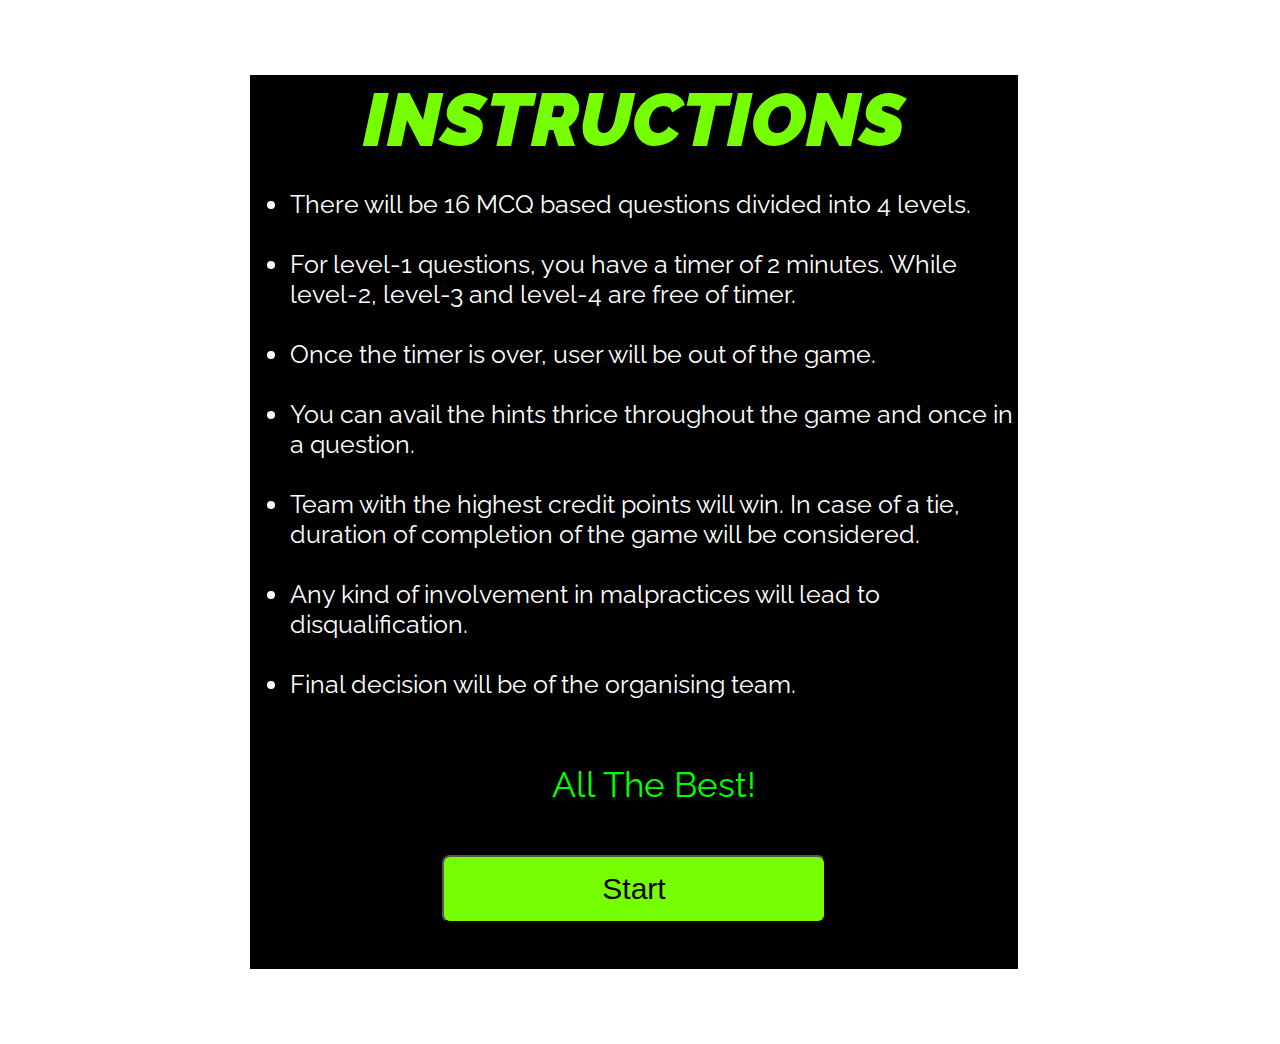
<file: Game/index.html>
<html>
     <head>
        <title>
          INSTRUCTION PAGE  
        </title>
        <link rel="stylesheet" href="inststylee.css">
		<link href="https://fonts.googleapis.com/css?family=Raleway" rel="stylesheet">
    </head>
<style type="text/css">
	*{
		font-family: 'Raleway', sans-serif;
	}
		input,#alert{
			margin-top: 10px;
			margin-bottom: 10px;
			padding: 25px !important;
			font-size: 30px !important;
		}
		button{
			padding: 15px !important;
			font-size: 30px !important;
		}
		@media (min-width:600px)  {
			input,button,#alert{
				width: 50% !important; 
			}
		}
        button{  background-color: #76ff03;
            font-family: 'Space Mono', sans-serif;
            color: 5px solid black;
            padding: 12px 15px;
            text-align: center;
            display: inline-block;
            font-size: 20px;
            margin: 2% 1%;
            border-radius:8px;
            width:100%;
            }
        button:hover{ background-color: #007E33;}
        a{ text-decoration: none; color:black; font-size: 30px; font-weight: bold;}
	</style>
<body>
<form action="login1.jsp" method="post">
    <div class="box">
    <h1><b><i> INSTRUCTIONS </i></b></h1>
   <ul>
    <li>There will be 16 MCQ based questions divided into 4 levels.</li><br>
    <li>For level-1 questions, you have a timer of 2 minutes. While level-2, level-3 and level-4 are free of timer.
	</li><br>
    <li>Once the timer is over, user will be out of the game.</li><br>
    <li>You can avail the hints thrice throughout the game and once in a question.</li><br>
    <li>Team with the highest credit points will win. In case of a tie, duration of completion of the game will be considered.</li><br>
	<li>Any kind of involvement in malpractices will lead to disqualification.</li><br>
	<li>Final decision will be of the organising team.</li><br>
    <p style="text-align:center; font-size:35px;color:lime;">All The Best!</p>
    </ul> 
    <center>
    
    <button  style="width: 100%;cursor: pointer !important;">Start</button>
    <br>
    <br>
    </center>
    </div>
 </form>
</body>
</html>










</html>
</file>
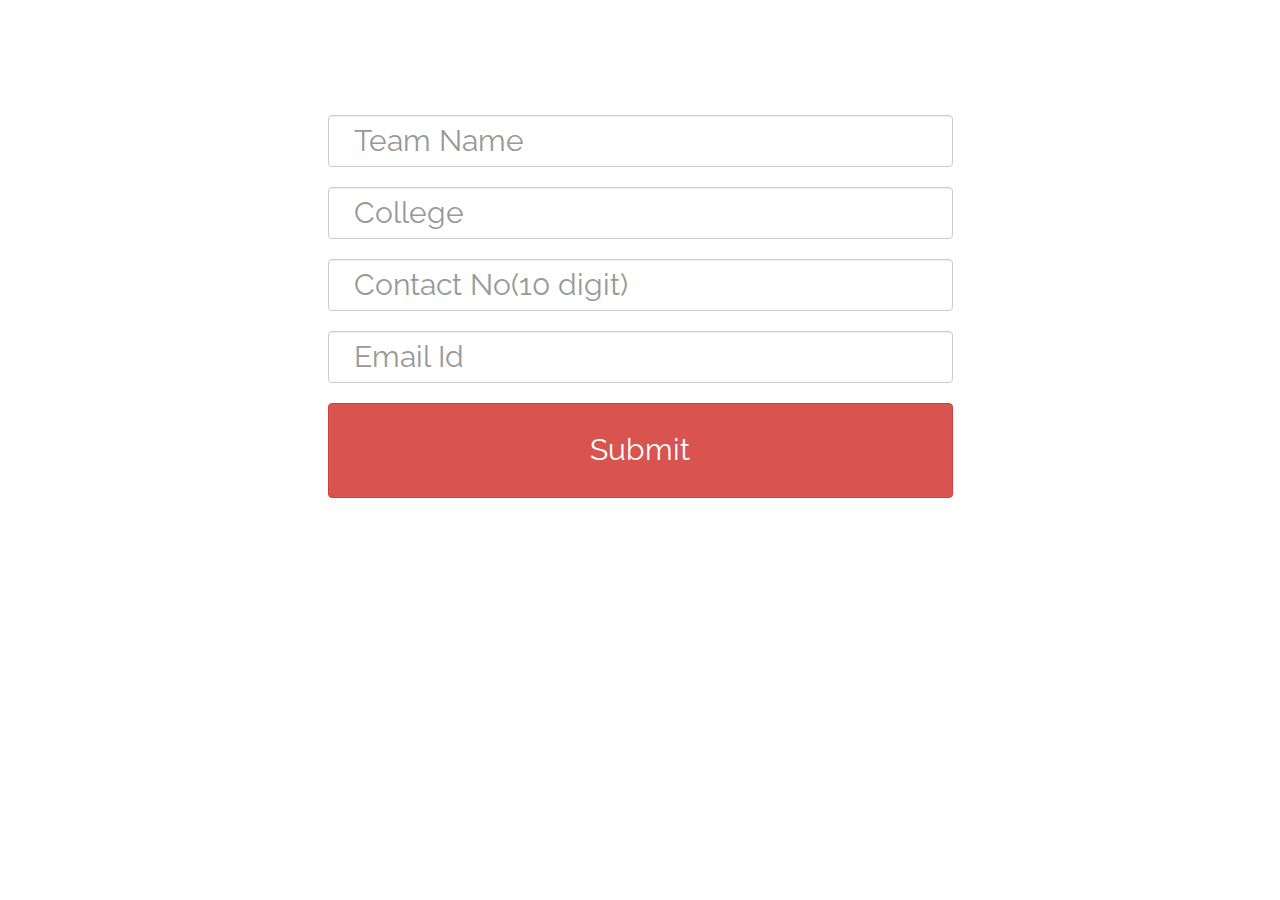
<file: Game/index1.html>
<!DOCTYPE html>
<html>
<head>
	<meta name="viewport" content="width=device-width, initial-scale=1">
	<link rel="stylesheet" href="https://maxcdn.bootstrapcdn.com/bootstrap/3.3.7/css/bootstrap.min.css">
	<script src="https://ajax.googleapis.com/ajax/libs/jquery/3.2.1/jquery.min.js"></script>
	<script src="https://maxcdn.bootstrapcdn.com/bootstrap/3.3.7/js/bootstrap.min.js"></script>
	<link href="https://fonts.googleapis.com/css?family=Raleway" rel="stylesheet">
	<link rel="stylesheet" href="stylee.css">
	<title>Login/Register</title>
	<style type="text/css">
	*{
		font-family: 'Raleway', sans-serif;
	}
		input,#alert{
			margin-top: 10px;
			margin-bottom: 10px;
			padding: 25px !important;
			font-size: 30px !important;
		}
		button{
			padding: 15px !important;
			font-size: 30px !important;
		}
		@media (min-width:600px)  {
			input,button,#alert{
				width: 50% !important; 
			}
		}
	</style>
	
</head>
<body>

<form action="register.jsp" method="post">
<div class="container-fluid">
	<center>
		<h1>Sign up here</h1>
		<div class="alert alert-danger" id="alert" style="display: none">
		 
		</div>
		
		<div class="row">

		    	<div class="form-group">
		    	      <div class="col-sm-12">             
		    	        <input type="text" class="form-control" id="teamname" placeholder="Team Name" name="teamname" required="required" autocomplete="off">
		    	      </div>
		    	</div>
		 </div>
		<div class="row">

		    	<div class="form-group">
		    	     <div class="col-sm-12">             
		    	        <input type="text" class="form-control" id="college" placeholder="College" name="college" required="required" autocomplete="off">
		    	      </div>
		    	</div>
		 </div>
		<div class="row">
		    	<div class="form-group">
		    	      <div class="col-sm-12">              
		    	        <input type="text" class="form-control" id="mobile" placeholder="Contact No(10 digit)" name="mobile" required="required" autocomplete="off">
		    	      </div>
		    	</div>
		</div>
		<div class="row">
		    	<div class="form-group">
		    	      <div class="col-sm-12">          
		    	        <input type="email" class="form-control" id="name" placeholder="Email Id" name="name" required="required" autocomplete="off">
		    	      </div>
		    	</div>
		    	</div>
	<input type="submit" id="signUpSubmit" class="btn btn-danger" style="width: 100%;cursor: pointer !important">
		
	</center>
	</div>
</form>
</body>
</html>
</file>
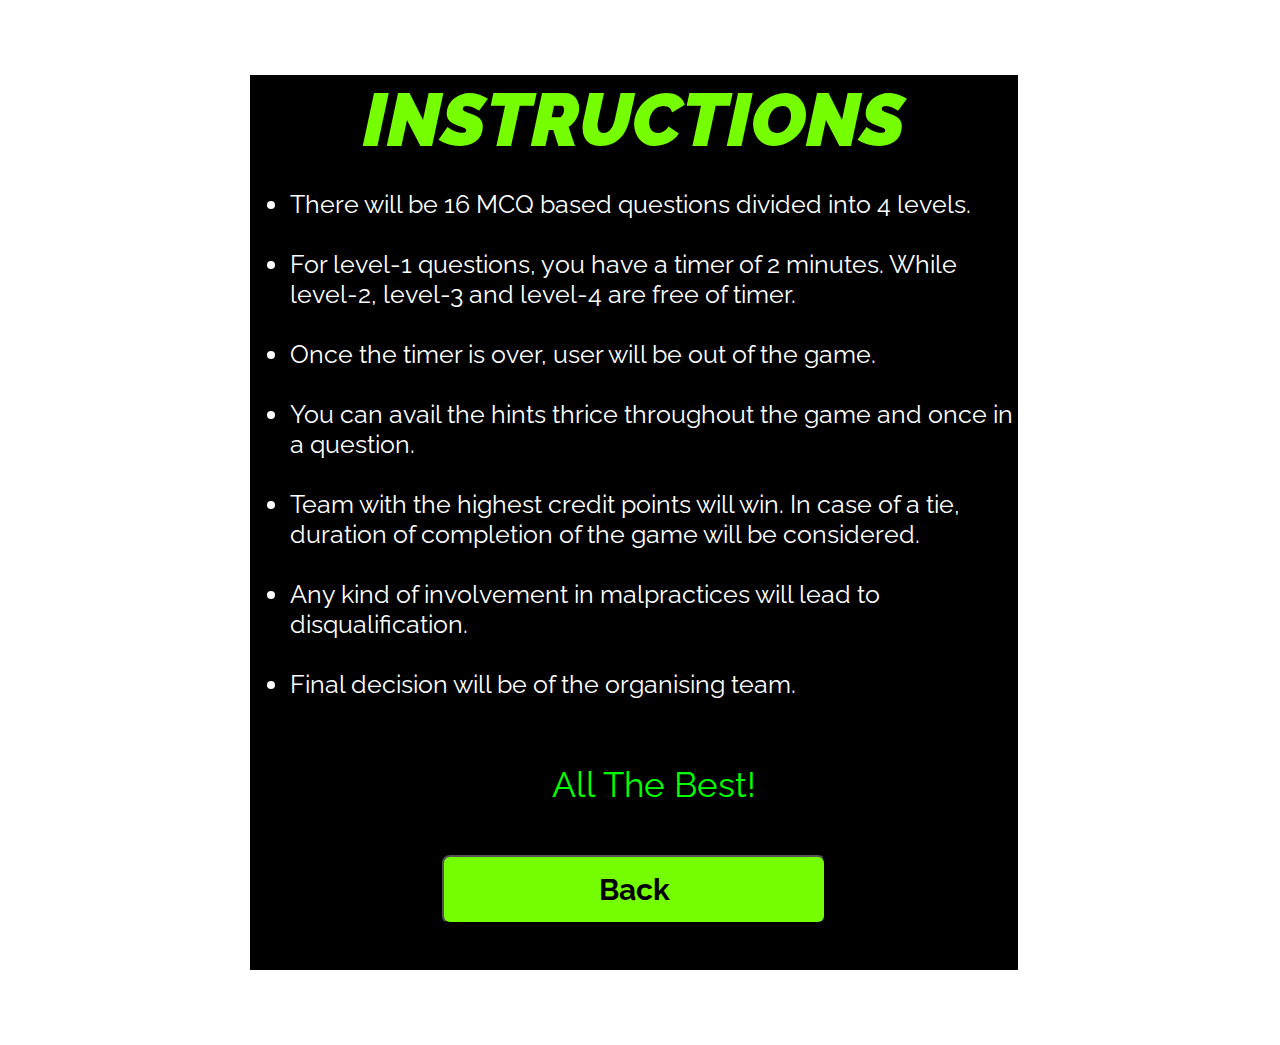
<file: Game/instruction.html>
<html>
     <head>
        <title>
          INSTRUCTION PAGE  
        </title>
        <link rel="stylesheet" href="inststylee.css">
		<link href="https://fonts.googleapis.com/css?family=Raleway" rel="stylesheet">
    </head>
<style type="text/css">
	*{
		font-family: 'Raleway', sans-serif;
	}
		input,#alert{
			margin-top: 10px;
			margin-bottom: 10px;
			padding: 25px !important;
			font-size: 30px !important;
		}
		button{
			padding: 15px !important;
			font-size: 30px !important;
		}
		@media (min-width:600px)  {
			input,button,#alert{
				width: 50% !important; 
			}
		}
        button{  background-color: #76ff03;
            font-family: 'Space Mono', sans-serif;
            color: 5px solid black;
            padding: 12px 15px;
            text-align: center;
            display: inline-block;
            font-size: 20px;
            margin: 2% 1%;
            border-radius:8px;
            width:100%;
            }
        button:hover{ background-color: #007E33;}
        a{ text-decoration: none; color:black; font-size: 30px; font-weight: bold;}
	</style>
<body>
<form method="post">
    <div class="box">
    <h1><b><i> INSTRUCTIONS </i></b></h1>
   <ul>
    <li>There will be 16 MCQ based questions divided into 4 levels.</li><br>
    <li>For level-1 questions, you have a timer of 2 minutes. While level-2, level-3 and level-4 are free of timer.
	</li><br>
    <li>Once the timer is over, user will be out of the game.</li><br>
    <li>You can avail the hints thrice throughout the game and once in a question.</li><br>
    <li>Team with the highest credit points will win. In case of a tie, duration of completion of the game will be considered.</li><br>
	<li>Any kind of involvement in malpractices will lead to disqualification.</li><br>
	<li>Final decision will be of the organising team.</li><br>
    <p style="text-align:center; font-size:35px;color:lime;">All The Best!</p>
    </ul> 
    <center>
    
    <button  style="width: 100%;cursor: pointer !important;" onclick="goBack()"><a href="start_page.html"> Back</a></button>
    <script>
function goBack() {
    window.history.back();
}
</script>
    <br>
    <br>
    </center>
    </div>
 </form>
</body>
</html>
</file>
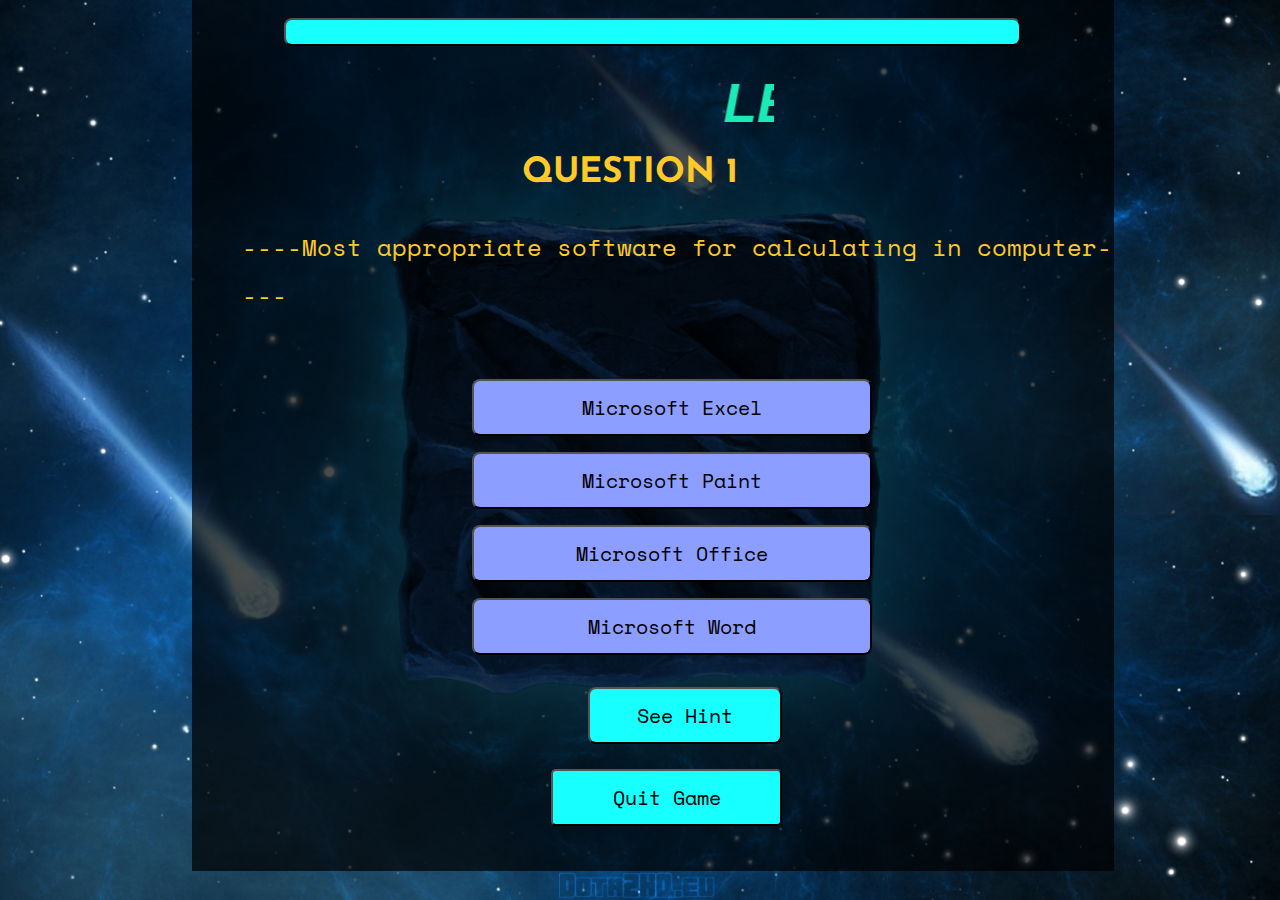
<file: Game/j1.html>
<!DOCTYPE html>
<html>
<head>
    <link rel="stylesheet" href="Style1.css">
    <link href="https://fonts.googleapis.com/css?family=Josefin+Sans" rel="stylesheet">
    <link rel="stylesheet" type="text/css" href="http://fonts.googleapis.com/css?family=Space Mono">
</head>
<body>
        <div class="container" style="font-weight:bold"> <button id='timer'><p id="quiz-time-left"></p></button></div>
<script type="text/javascript">
var total_seconds=60;
var c_minutes=parseInt(total_seconds/60);
var c_seconds=parseInt(total_seconds%60);
function CheckTime(){
document.getElementById("quiz-time-left").innerHTML
='Time Left: '+c_minutes+'minutes '+c_seconds+ 'seconds';
if(total_seconds<=0)
{
set.Timeout('document.quiz.submit()',1);
}
else
{	total_seconds=total_seconds-1;
c_minutes=parseInt(total_seconds/60);
c_seconds=parseInt(total_seconds%60);
setTimeout("CheckTime()",1000);
}
}
setTimeout("CheckTime()",1000);
</script>
 
        <div class="head">
            <h3><b><i><marquee>LEVEL 1 </marquee></i></b></h3><br><br>
            <h2> QUESTION 1 </h2>
             <p id="ques">----Most appropriate software for calculating in computer----</p>
        </div>
        <div class="list">
                <ul style="list-style-type:none">
                    <button class="button"><li><a href="j2.html?quiz-time-left=total_seconds" id="line">Microsoft Excel</a></li></button>
                    <button class="button"><li><a href="quit.html" id="line">Microsoft Paint</a></li></button>
            </ul>
            <ul style="list-style-type:none" >
                <button class="button"><li> <a href="quit.html" id="line">Microsoft Office</a></li></button>
                <button class="button"><li> <a href="quit.html" id="line">Microsoft Word</a></li></button>
            </ul>
        </div>
        <div style="margin-left: 40%;">
            <br>
            <button id="hint"><a href="hintlevel1ques1.html" id="line">See Hint</a></button>
        </div>
        <button id="QUIT"><a href="quit_page.html" id="line">Quit Game</a></button>
    </div>
    </body>
</html>
</file>
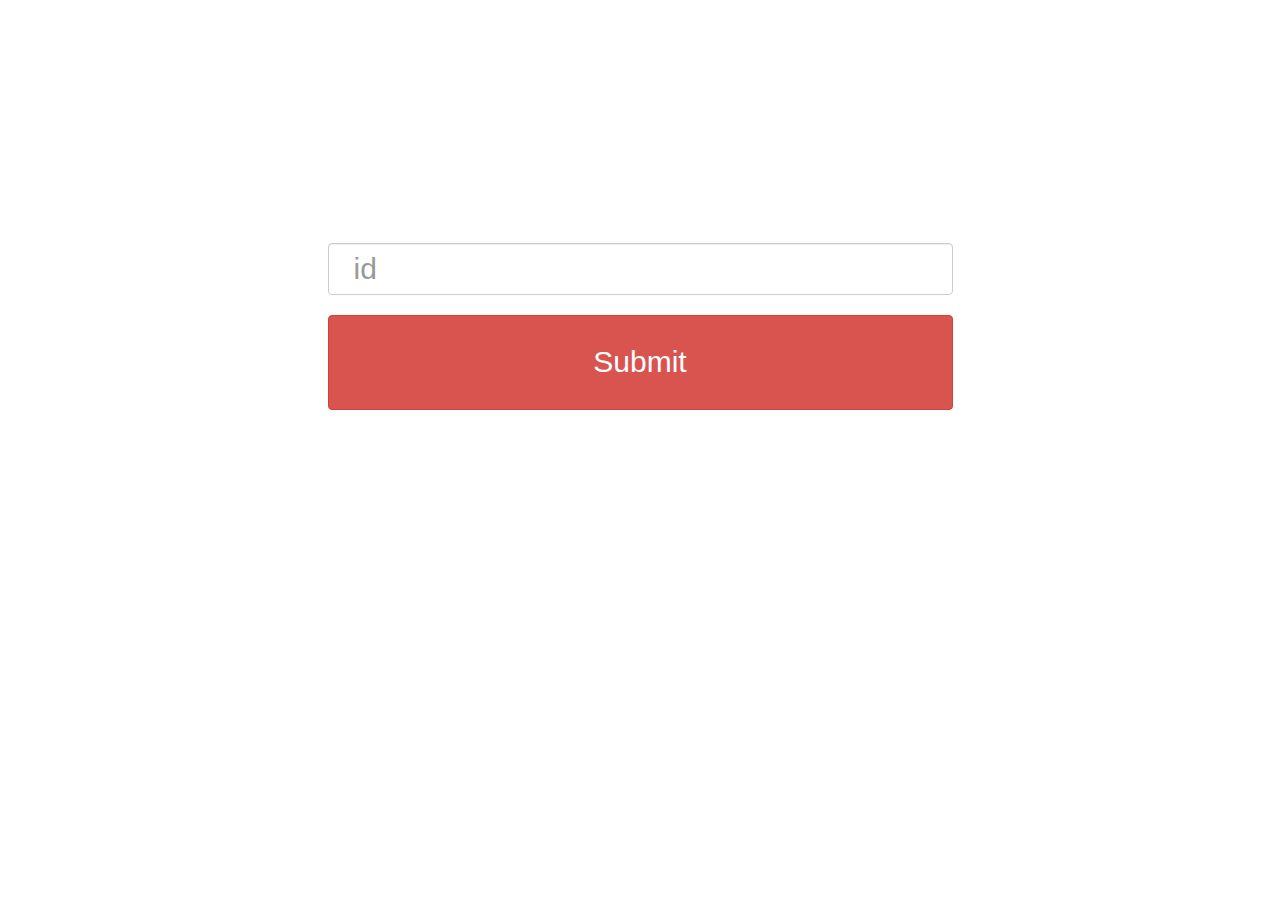
<file: Game/loginAgain.html>
<!DOCTYPE html>
<html>
<head>
	<meta name="viewport" content="width=device-width, initial-scale=1">
	<link rel="stylesheet" href="https://maxcdn.bootstrapcdn.com/bootstrap/3.3.7/css/bootstrap.min.css">
	<script src="https://ajax.googleapis.com/ajax/libs/jquery/3.2.1/jquery.min.js"></script>
	<script src="https://maxcdn.bootstrapcdn.com/bootstrap/3.3.7/js/bootstrap.min.js"></script>
	<link rel="stylesheet" href="stylee.css">
	<title>Login</title>
	<style type="text/css">
	*{
		font-family: 'Raleway', sans-serif;
	}
		input,#alert{
			margin-top: 10px;
			margin-bottom: 10px;
			padding: 25px !important;
			font-size: 30px !important;
		}
		button{
			padding: 10px !important;
			font-size: 30px !important;
		}
		@media (min-width:600px)  {
			input,button,#alert{
				width: 50% !important; 
				font-family: 'Raleway', sans-serif;
			}
		}
		.container-fluid{
			margin-top: 10%;
		}
	</style>
	
</head>
<body>

<form action="login.jsp" method="post">
<div class="container-fluid">
	<center>
		<h1>Login</h1>
		<div class="alert alert-danger" id="alert" style="display: none">
		 
		</div>
		<form action="login.jsp" method="post">
		<div class="row">
		    	<div class="form-group">
		    	      <div class="col-sm-12">          
		    	        <input type="number" class="form-control" id="name" placeholder="id" name="id" required="required"; autocomplete="off">
		    	      </div>
		    	</div>
		</div>
		
	<input type="submit" id="login" class="btn btn-danger" style="width: 100%;cursor: pointer !important;">
		
	</center>
	</div>
</form>
</body>
</html>
</file>
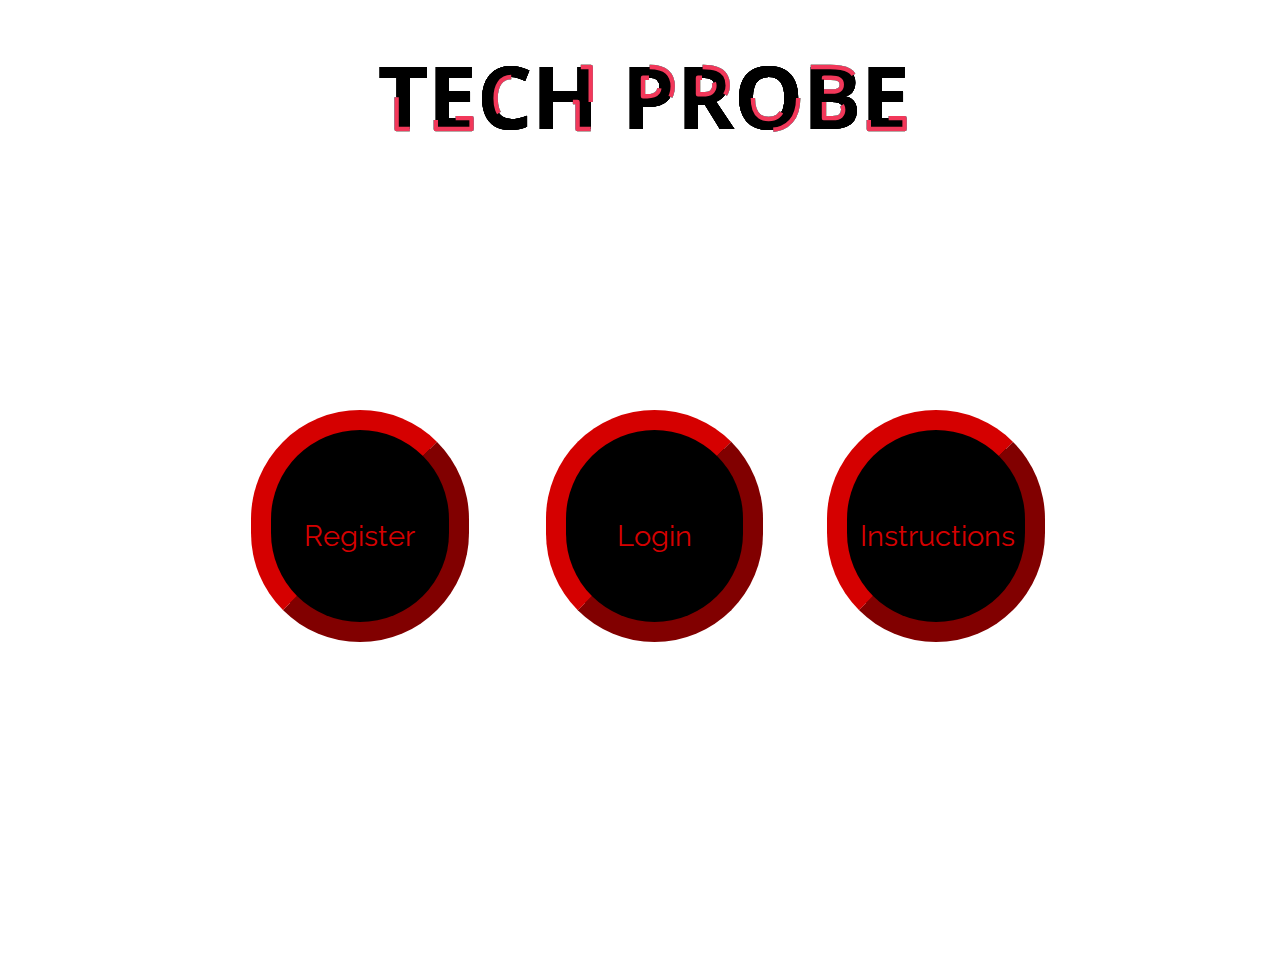
<file: Game/start_page.html>
<!DOCTYPE html>
<html>
<head>
    <link rel="stylesheet" href="animatStyle.css">
    <link href="https://fonts.googleapis.com/css?family=Josefin+Sans" rel="stylesheet">
    <link rel="stylesheet" type="text/css" href="http://fonts.googleapis.com/css?family=Space Mono"><link href="https://fonts.googleapis.com/css?family=Raleway" rel="stylesheet">
    <script src="https://s.codepen.io/assets/libs/modernizr.js" type="text/javascript"></script>

    <style type="text/css">
      /* Main styles  https://static1.squarespace.com/static/5438bd1be4b0446f6692b906/55ffa78ce4b0134b934236f8/55ffa797e4b029a3a198b730/1442817959067/BetaMon.gif?format=750w*/
@import url(https://fonts.googleapis.com/css?family=Open+Sans:800);
html { 
  background:  url(https://static1.squarespace.com/static/5438bd1be4b0446f6692b906/55ffa78ce4b0134b934236f8/55ffa797e4b029a3a198b730/1442817959067/BetaMon.gif?format=750w) no-repeat center center fixed; 
  background-size: cover;
}

/*https://static1.squarespace.com/static/5438bd1be4b0446f6692b906/55ffa78ce4b0134b934236f8/55ffa7bee4b03624c517d55f/1442818001817/Goo.gif?format=750w*/
.text {
  fill: black;
  stroke-width: 6.8;
  stroke-linejoin: round;
  stroke-dasharray: 70 330;
  stroke-dashoffset: 0;
  -webkit-animation: stroke 6s infinite linear;
  animation: stroke 6s infinite linear;
  background-color: #111;
}

.text:nth-child(5n + 1) {
  stroke: #F2385A;
  -webkit-animation-delay: -1.2s;
  animation-delay: -1.2s;
}
.text:nth-child(5n + 2) {
  stroke: #F5A503;
  -webkit-animation-delay: -2.4s;
  animation-delay: -2.4s;
}

.text:nth-child(5n + 3) {
  stroke: #E9F1DF;
  -webkit-animation-delay: -3.6s;
  animation-delay: -3.6s;
}

.text:nth-child(5n + 4) {
  stroke: #56D9CD;
  -webkit-animation-delay: -4.8s;
  animation-delay: -4.8s;
}

.text:nth-child(5n + 5) {
  stroke: #3AA1BF;
  -webkit-animation-delay: -6s;
  animation-delay: -6s;
}

@-webkit-keyframes stroke {
  100% {
    stroke-dashoffset: -400;
  }
}

@keyframes stroke {
  100% {
    stroke-dashoffset: -400;
  }
}

/* Other styles */
html, body {
  height: 100%;
}
body{margin-top: 5%;}
#animateText {
  background: #111;
  background-size: .2em 100%;
  font: 8.5em/1 Open Sans, Impact;
  font-weight: bolder;
  text-transform: uppercase;
  margin: 0 25%;
}

svg {
  position: absolute;
  width: 50%;
  height: auto;
  margin-top: 0;
  font-weight: bold;
}
button{
  position: absolute;
  background: black;
  border-color: #d50000 ;
  border-width: 20px;
    text-decoration: none;
    color: #d50000;
	font-family: 'Raleway', sans-serif;
    color: 5px solid #d50000;
    padding: 7% 1%;
    padding-bottom: 8%;
    text-align: center;
    display: inline-block;
    font-size: 29px;
    margin: 27% 19%;
    text-align: center;
    border-radius:500px;
    width:17%;
    cursor: pointer;
  }
  .break{ margin-left: 64%; }
  .break1{ margin-left: 42%; }
button:hover{   background: linear-gradient(to bottom, #ffb300 0%, #ff6f00 100%);
                color:#004d40; box-shadow: 0 12px 16px 0 rgba(0,0,0,0.24), 0 17px 50px 0 rgba(0,0,0,0.19);}
}
    </style>
</head>
<body>
<div>
<form method="post">
<button onclick="this.form.action='index1.html'" id="line" style="text-decoration: none;color: #d50000;">Register</button>
<button class="break1"onclick="this.form.action='loginAgain.html'"  id="line" style="text-decoration: none;color:#d50000;">Login</a></button>
<button class="break" onclick="this.form.action='instruction.html'"  id="line" style="text-decoration: none;color:#d50000;">Instructions</a></button>
</form>
</div>

  <div id="animateText" style="background-color: #111;">
    
    <svg viewBox="0 0 1000 300">

    <!-- Symbol -->
    <symbol id="s-text">
      <text text-anchor="middle"
              x="50%" y="18%" dy=".35em" >
         TECH PROBE
       </text>
    </symbol>

    <!-- Duplicate symbols -->
    <use xlink:href="#s-text" class="text"
              ></use>
    <use xlink:href="#s-text" class="text"
              ></use>
    <use xlink:href="#s-text" class="text"
              ></use>
    <use xlink:href="#s-text" class="text"
              ></use>
    <use xlink:href="#s-text" class="text"
              ></use>

    </svg>
  </div>
   
</body>
</html>
</file>
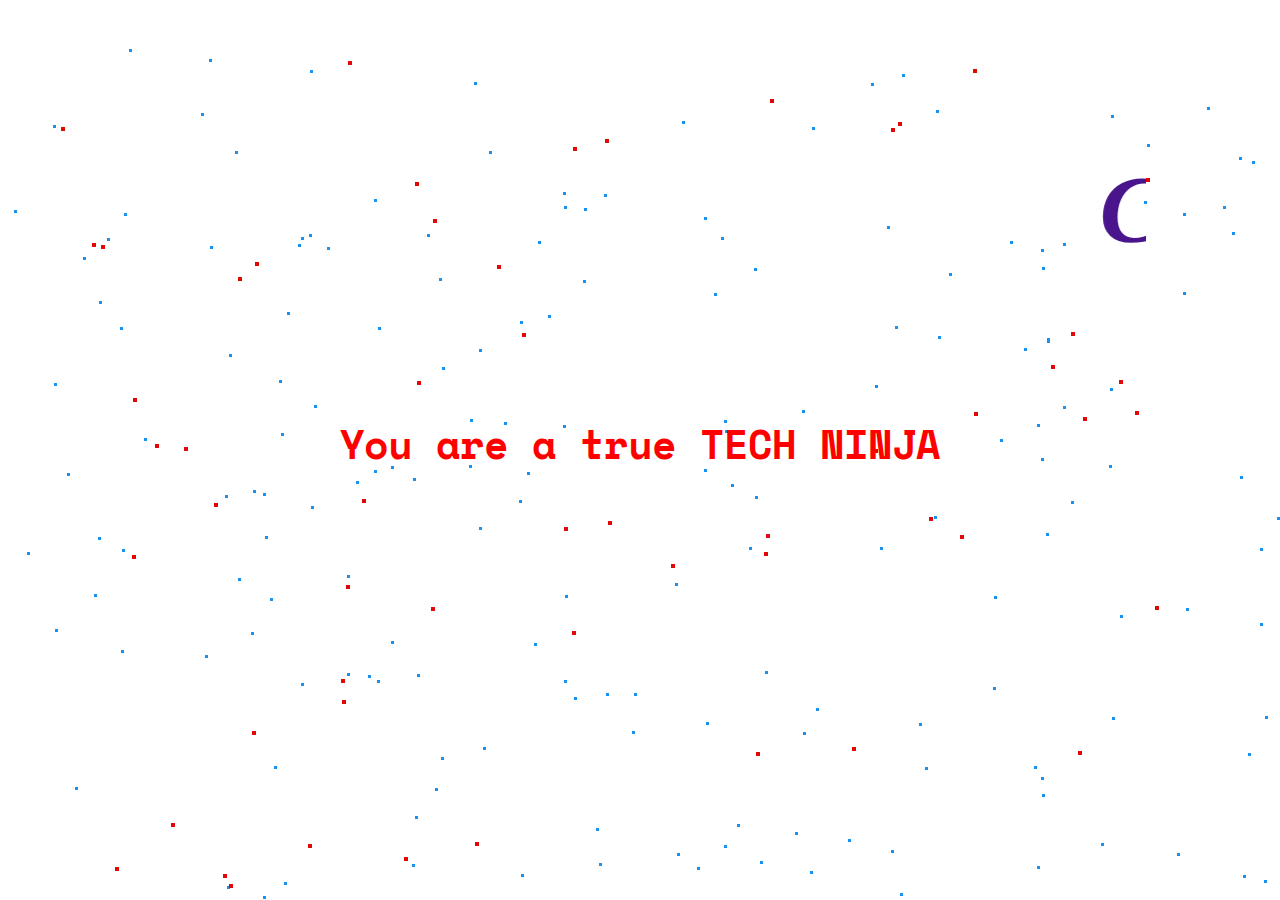
<file: Game/won.html>
<!DOCTYPE html>
<html>
<head>
    
 <link rel="stylesheet" href="StyleWon.css">
    <link href="https://www.google.co.in/search?q=ice+google+font&oq=ice+google+font&aqs=chrome..69i57.4030j0j7&sourceid=chrome&ie=UTF-8">
    <link rel="stylesheet" type="text/css" href="http://fonts.googleapis.com/css?family=Space Mono">
    <style type="text/css">
    @font-face {
            font-family: Confetti Stream;
            src: url(/font/Confetti Stream.ttf);
        }
        h4{
            font-weight:bolder; text-align: center; padding-top:30px; font-size:40px;
            /*font-family: Confetti Stream;*/
            font-family: 'Space Mono', sans-serif;
            color: red;
        }
        .head>p{margin-top: 30px; padding-bottom:52px; font-family: 'Space Mono', sans-serif;
        font-size: 80%;color: #1de9b6;}

        .head>h3{ color: #f44336; font-size: 30%; padding-top: 20px; max-width:500px; padding-left:32px; padding-right: 150px;
        line-height:1;}
    </style>

    </head>
    <script type="text/javascript">
        $('.medal').each(function () {
    $(this).prop('Counter',0).animate({
        Counter: $(this).text()
    }, {
        duration: 4000,
        easing: 'swing',
        step: function (now) {
            $(this).text(Math.ceil(now));
        }
    });
});
    </script>
    <body >

        <div id='stars'></div>
<div id='stars2'></div>
<div id='stars3'></div>
<div class="container">
<div class="container text-center" style="align-content: center;display: -webkit-flex;
    display: flex;
    -webkit-flex-wrap: wrap;
    flex-wrap: wrap;">
</div>
<div class="container text-center">
  <div class="row" class="font-effect-shadow-multiple">
    <div id="head"><h3 style="font-size: 600%; color:#4a148c; padding-right: 10%; background-color: "><b><i><marquee>CONGRATULATIONS</marquee></i></b> </h3></div>
    <h4 >You are a true TECH NINJA </h4>
    
    <div class="spacer"></div>
  </div>
</div>

    </body>    
</html>
</file>
<file: Game/inststylee.css>
@import url(https://fonts.googleapis.com/css?family=Advent+Pro:100);
html { 
  background:  url(https://media.giphy.com/media/rWY9ySfjytitq/giphy.gif) no-repeat center center fixed; 
  background-size: cover;
}
h1{
  font-family: 'Advent Pro', sans-serif;
  font-size: 3em;
  margin: .2em .5em;
  color: rgba(0,0,0, 0.3);
  color: #76ff03;
  text-align: center;
}
body {
    width: 60%;
    color: white;
    font-size: 25px;
    font-family: 'Advent Pro', sans-serif;
    margin:3em 10em;
    background-color: black;
}
</file>
<file: Game/stylee.css>
@import url(https://fonts.googleapis.com/css?family=Advent+Pro:100);
html { 
  background:  url(https://media.giphy.com/media/BHNfhgU63qrks/giphy.gif) no-repeat center center fixed; 
  background-size: cover;
}
h1{
  font-family: 'Advent Pro', sans-serif;
  font-size: 5em;
  margin: .2em .5em;
  color: white;
  font-weight: bold;
  text-align: center;

}
body {
    font-family: 'Advent Pro', sans-serif;
     background:  url(https://media.giphy.com/media/BHNfhgU63qrks/giphy.gif) no-repeat center center fixed; 
  background-size: cover;
}
</file>
<file: Game/animatStyle.css>
/* Main styles  https://static1.squarespace.com/static/5438bd1be4b0446f6692b906/55ffa78ce4b0134b934236f8/55ffa797e4b029a3a198b730/1442817959067/BetaMon.gif?format=750w*/
@import url(https://fonts.googleapis.com/css?family=Open+Sans:800);
html { 
  background:  url(https://static1.squarespace.com/static/5438bd1be4b0446f6692b906/55ffa78ce4b0134b934236f8/55ffa797e4b029a3a198b730/1442817959067/BetaMon.gif?format=750w) no-repeat center center fixed; 
  background-size: cover;
}

/*https://static1.squarespace.com/static/5438bd1be4b0446f6692b906/55ffa78ce4b0134b934236f8/55ffa7bee4b03624c517d55f/1442818001817/Goo.gif?format=750w*/
.text {
  fill: none;
  stroke-width: 4;
  stroke-linejoin: round;
  stroke-dasharray: 70 330;
  stroke-dashoffset: 0;
  -webkit-animation: stroke 6s infinite linear;
  animation: stroke 6s infinite linear;
  background-color: #111;
}

.text:nth-child(5n + 1) {
  stroke: #F2385A;
  -webkit-animation-delay: -1.2s;
  animation-delay: -1.2s;
}
.text:nth-child(5n + 2) {
  stroke: #F5A503;
  -webkit-animation-delay: -2.4s;
  animation-delay: -2.4s;
}

.text:nth-child(5n + 3) {
  stroke: #E9F1DF;
  -webkit-animation-delay: -3.6s;
  animation-delay: -3.6s;
}

.text:nth-child(5n + 4) {
  stroke: #56D9CD;
  -webkit-animation-delay: -4.8s;
  animation-delay: -4.8s;
}

.text:nth-child(5n + 5) {
  stroke: #3AA1BF;
  -webkit-animation-delay: -6s;
  animation-delay: -6s;
}

@-webkit-keyframes stroke {
  100% {
    stroke-dashoffset: -400;
  }
}

@keyframes stroke {
  100% {
    stroke-dashoffset: -400;
  }
}

/* Other styles */
html, body {
  height: 100%;
}

#animateText {
  background: #111;
  background-size: .2em 100%;
  font: 4.5em/1 Open Sans, Impact;
  text-transform: uppercase;
  margin: 5% 25%;
}

svg {
  position: absolute;
  width: 50%;
  height: 50%;
}
button{
  position: absolute;
    background-color: #ffea00;
    text-decoration: none;
    color: #18ffff;
    font-family: 'Space Mono', sans-serif;
    color: 5px solid;
    padding: 20px 15px;
    text-align: center;
    display: inline-block;
    font-size: 30px;
    margin: 28% 0%;
    width:10%;
    height: 10%;
    border-radius:8px;
    cursor: pointer;
  }
button:hover{ background-color:  #18ffff;
                 color:blue; box-shadow: 0 12px 16px 0 rgba(0,0,0,0.24), 0 17px 50px 0 rgba(0,0,0,0.19);}
}
</file>
<file: Game/StyleWon.css>
body {
  background: #fff;
  padding-top: 40px;
}


#gold {
  color: #fff;
  font-size: 90px;
  font-weight: bolder;
}

#silver {
  color: #fff;
  font-size: 90px;
  font-weight: bolder;
}

#bronze {
  color: #fff;
  font-size: 90px;
  font-weight: bolder;
}

.margin {
  padding-top: 50px;
}

.medal-bg {
  background-color: #dbb658;
  border-radius: 100%;
  width: 150px;
  height: 140px;
  margin-bottom: 5px;
}

.medal-bg-1 {
  background-color: #bbbbbb;
  border-radius: 100%;
  width: 150px;
  height: 140px;
  margin-bottom: 5px;
}

.medal-bg-2 {
  background-color: #aa552a;
  border-radius: 100%;
  width: 150px;
  height: 140px;
  margin-bottom: 5px;
}
.spacer{
  padding-top:50px;
}

#stars {
  width: 3px;
  height: 3px;
  background: transparent;
  box-shadow: 915px 1637px #1892ee, 470px 1361px #1892ee, 795px 684px #1892ee, 1533px 1473px #1892ee, 431px 230px #1892ee, 538px 1219px #1892ee, 696px 169px #1892ee, 689px 819px #1892ee, 976px 1777px #1892ee, 1026px 718px #1892ee, 892px 845px #1892ee, 519px 1215px #1892ee, 869px 1455px #1892ee, 526px 595px #1892ee, 1740px 1188px #1892ee, 481px 1276px #1892ee, 46px 1149px #1892ee, 1065px 1528px #1892ee, 468px 1701px #1892ee, 347px 880px #1892ee, 1901px 893px #1892ee, 1498px 1952px #1892ee, 45px 77px #1892ee, 7px 1395px #1892ee, 1897px 785px #1892ee, 1154px 1429px #1892ee, 1495px 1690px #1892ee, 1858px 1863px #1892ee, 979px 1142px #1892ee, 1533px 1853px #1892ee, 808px 660px #1892ee, 112px 279px #1892ee, 162px 1964px #1892ee, 1465px 1101px #1892ee, 1384px 1888px #e10707, 1129px 1398px #1892ee, 260px 1116px #1892ee, 1985px 903px #1892ee, 691px 1174px #1892ee, 462px 371px #1892ee, 606px 1414px #1892ee, 83px 1868px #1892ee, 850px 1478px #1892ee, 1480px 1148px #1892ee, 1289px 1108px #1892ee, 267px 856px #1892ee, 78px 872px #1892ee, 245px 1600px #e10707, 1128px 1555px #1892ee, 669px 805px #1892ee, 263px 913px #1892ee, 1572px 1285px #1892ee, 187px 1912px #1892ee, 1449px 1344px #1892ee, 1697px 686px #1892ee, 1327px 1580px #1892ee, 867px 337px #1892ee, 1909px 987px #1892ee, 555px 1650px #1892ee, 757px 623px #1892ee, 1779px 676px #1892ee, 1264px 1806px #1892ee, 409px 626px #1892ee, 227px 103px #1892ee, 1039px 292px #1892ee, 266px 718px #1892ee, 1869px 1153px #1892ee, 713px 1334px #1892ee, 793px 1979px #e10707, 1752px 1665px #1892ee, 705px 1343px #1892ee, 731px 1971px #1892ee, 1279px 1193px #1892ee, 1790px 1755px #1892ee, 1016px 300px #1892ee, 1125px 988px #1892ee, 1320px 475px #1892ee, 1404px 693px #1892ee, 993px 1178px #1892ee, 852px 1544px #1892ee, 1807px 1458px #1892ee, 65px 1126px #1892ee, 1426px 1953px #1892ee, 152px 1420px #1892ee, 75px 209px #1892ee, 319px 199px #1892ee, 328px 1358px #1892ee, 1541px 1497px #1892ee, 557px 1452px #1892ee, 944px 1337px #1892ee, 611px 1491px #1892ee, 947px 1857px #1892ee, 325px 934px #1892ee, 86px 546px #1892ee, 1189px 1839px #1892ee, 655px 1742px #1892ee, 485px 1898px #1892ee, 1288px 1822px #1892ee, 1869px 1490px #1892ee, 1039px 290px #1892ee, 1638px 1386px #1892ee, 960px 1925px #1892ee, 757px 1047px #1892ee, 306px 357px #1892ee, 1103px 67px #1892ee, 471px 301px #1892ee, 303px 458px #1892ee, 1352px 913px #1892ee, 463px 978px #1892ee, 1360px 443px #1892ee, 232px 974px #1892ee, 1428px 286px #e10707, 1293px 476px #1892ee, 1567px 577px #1892ee, 1010px 1042px #e10707, 1210px 1927px #1892ee, 542px 1496px #1892ee, 1618px 35px #1892ee, 1866px 1522px #1892ee, 944px 857px #1892ee, 1430px 243px #1892ee, 1768px 1742px #1892ee, 1324px 757px #1892ee, 968px 1155px #1892ee, 794px 362px #1892ee, 1785px 227px #1892ee, 1468px 1530px #1892ee, 458px 1274px #1892ee, 404px 816px #1892ee, 1143px 1385px #1892ee, 543px 1921px #1892ee, 1947px 1937px #1892ee, 1729px 1045px #1892ee, 1479px 850px #1892ee, 1196px 1065px #1892ee, 1734px 1369px #1892ee, 1792px 1149px #1892ee, 706px 245px #1892ee, 1951px 57px #1892ee, 589px 897px #1892ee, 1818px 1666px #1892ee, 339px 527px #1892ee, 1535px 276px #1892ee, 926px 1176px #1892ee, 1574px 1643px #1892ee, 1431px 77px #1892ee, 596px 146px #1892ee, 367px 1666px #1892ee, 471px 479px #1892ee, 883px 802px #1892ee, 1939px 1095px #1892ee, 1798px 79px #1892ee, 887px 278px #1892ee, 367px 1304px #1892ee, 1408px 803px #1892ee, 269px 1452px #1892ee, 1136px 1540px #1892ee, 439px 1617px #1892ee, 59px 1624px #1892ee, 805px 1801px #1892ee, 928px 62px #1892ee, 596px 1271px #1892ee, 279px 264px #1892ee, 1245px 1607px #1892ee, 293px 635px #1892ee, 999px 1856px #1892ee, 971px 1547px #1892ee, 1884px 436px #1892ee, 1136px 153px #1892ee, 1522px 1544px #1892ee, 300px 1269px #1892ee, 547px 1031px #1892ee, 474px 1513px #1892ee, 1562px 790px #1892ee, 139px 969px #1892ee, 1862px 1440px #1892ee, 1004px 1609px #1892ee, 1907px 1062px #1892ee, 1615px 1398px #1892ee, 290px 196px #1892ee, 1755px 1620px #1892ee, 691px 961px #1892ee, 713px 189px #1892ee, 1430px 557px #1892ee, 1240px 705px #1892ee, 1256px 832px #1892ee, 718px 1643px #1892ee, 1554px 1181px #1892ee, 930px 288px #1892ee, 939px 889px #1892ee, 1109px 1215px #1892ee, 530px 193px #1892ee, 810px 1264px #1892ee, 1741px 1004px #1892ee, 1205px 1454px #1892ee, 588px 1738px #1892ee, 720px 1594px #1892ee, 369px 632px #1892ee, 1724px 1420px #1892ee, 955px 1084px #1892ee, 1292px 1945px #1892ee, 1497px 1758px #1892ee, 1686px 779px #1892ee, 743px 859px #1892ee, 1190px 1404px #1892ee, 620px 1779px #1892ee, 1584px 1429px #1892ee, 22px 1563px #1892ee, 1038px 485px #1892ee, 466px 34px #1892ee, 1592px 1627px #1892ee, 911px 675px #1892ee, 1679px 815px #1892ee, 1524px 574px #1892ee, 407px 768px #1892ee, 1420px 68px #1892ee, 1720px 1403px #1892ee, 1694px 508px #1892ee, 1244px 113px #1892ee, 1524px 1731px #1892ee, 453px 1548px #1892ee, 349px 1270px #1892ee, 1589px 1478px #1892ee, 668px 1338px #1892ee, 694px 906px #1892ee, 1199px 1188px #1892ee, 1891px 1537px #1892ee, 1017px 1922px #1892ee, 635px 1870px #1892ee, 1885px 853px #1892ee, 412px 1946px #1892ee, 1387px 558px #1892ee, 8px 1605px #1892ee, 90px 489px #1892ee, 953px 1056px #1892ee, 1780px 1845px #1892ee, 25px 1822px #1892ee, 255px 445px #1892ee, 1199px 59px #1892ee, 1088px 964px #1892ee, 136px 390px #1892ee, 1172px 1056px #1892ee, 746px 220px #1892ee, 942px 875px #1892ee, 1204px 1274px #1892ee, 1329px 1715px #1892ee, 356px 1353px #1892ee, 677px 1401px #1892ee, 1999px 1157px #1892ee, 1176px 1166px #1892ee, 59px 425px #1892ee, 1306px 27px #1892ee, 473px 889px #1892ee, 301px 186px #1892ee, 6px 162px #1892ee, 172px 1024px #1892ee, 213px 1545px #1892ee, 1957px 1959px #1892ee, 1034px 219px #1892ee, 1712px 157px #1892ee, 1249px 994px #1892ee, 1978px 586px #1892ee, 1257px 668px #1892ee, 1678px 602px #1892ee, 1344px 1044px #1892ee, 1376px 1339px #1892ee, 339px 625px #1892ee, 690px 1824px #1892ee, 1236px 1141px #1892ee, 863px 35px #1892ee, 1492px 1636px #1892ee, 1169px 1829px #1892ee, 970px 858px #1892ee, 573px 1415px #1892ee, 1412px 1033px #1892ee, 55px 988px #1892ee, 883px 890px #1892ee, 1215px 158px #1892ee, 1721px 1926px #1892ee, 1821px 845px #1892ee, 1029px 376px #1892ee, 1757px 1660px #1892ee, 588px 780px #1892ee, 1561px 1533px #1892ee, 53px 1347px #1892ee, 129px 1202px #1892ee, 1029px 818px #1892ee, 1199px 1026px #1892ee, 779px 1757px #1892ee, 1091px 1125px #1892ee, 1916px 955px #1892ee, 1028px 898px #1892ee, 475px 699px #1892ee, 29px 1340px #1892ee, 407px 966px #1892ee, 1495px 1652px #1892ee, 383px 418px #1892ee, 89px 1303px #1892ee, 464px 1328px #1892ee, 1002px 193px #1892ee, 1426px 1912px #1892ee, 944px 1994px #1892ee, 653px 1009px #1892ee, 93px 1669px #1892ee, 1909px 819px #1892ee, 1909px 1177px #1892ee, 1755px 400px #1892ee, 1726px 214px #1892ee, 346px 1209px #1892ee, 1312px 257px #1892ee, 300px 1818px #1892ee, 1783px 1669px #1892ee, 282px 1915px #1892ee, 545px 1947px #1892ee, 1886px 1482px #1892ee, 872px 499px #1892ee, 1160px 1161px #1892ee, 114px 501px #1892ee, 1818px 1186px #1892ee, 937px 928px #1892ee, 1074px 1413px #1892ee, 461px 417px #1892ee, 821px 1826px #1892ee, 1331px 164px #1892ee, 576px 160px #1892ee, 1371px 877px #1892ee, 1420px 170px #1892ee, 1970px 1780px #1892ee, 1519px 1955px #1892ee, 1033px 201px #1892ee, 479px 912px #1892ee, 1114px 1618px #1892ee, 1252px 575px #1892ee, 1055px 195px #1892ee, 1535px 674px #1892ee, 108px 1035px #1892ee, 405px 430px #1892ee, 52px 1577px #1892ee, 1655px 1px #1892ee, 301px 1255px #1892ee, 896px 944px #1892ee, 432px 1503px #1892ee, 597px 1320px #1892ee, 1093px 795px #1892ee, 1433px 903px #1892ee, 457px 1694px #1892ee, 650px 1981px #1892ee, 866px 1085px #1892ee, 1104px 669px #1892ee, 1053px 1922px #1892ee, 46px 335px #1892ee, 1442px 323px #1892ee, 427px 740px #1892ee, 1033px 729px #1892ee, 1021px 1259px #1892ee, 255px 848px #1892ee, 1524px 1460px #1892ee, 1139px 1351px #1892ee, 481px 103px #1892ee, 1139px 96px #1892ee, 1854px 1936px #1892ee, 858px 1083px #1892ee, 221px 306px #1892ee, 1984px 1964px #1892ee, 1235px 827px #1892ee, 268px 1219px #1892ee, 1206px 1792px #1892ee, 1987px 296px #1892ee, 1051px 1557px #1892ee, 18px 1760px #1892ee, 1774px 1226px #1892ee, 1732px 620px #1892ee, 1548px 894px #1892ee, 1751px 134px #1892ee, 1965px 956px #1892ee, 1162px 1090px #1892ee, 1497px 596px #1892ee, 1661px 165px #1892ee, 1818px 1125px #1892ee, 1920px 410px #1892ee, 201px 11px #1892ee, 1660px 691px #1892ee, 1652px 1933px #1892ee, 1115px 1313px #1892ee, 1453px 1375px #1892ee, 659px 1271px #1892ee, 97px 1649px #1892ee, 519px 424px #1892ee, 1014px 1881px #1892ee, 41px 1396px #1892ee, 926px 468px #1892ee, 1495px 1304px #1892ee, 598px 645px #1892ee, 665px 1684px #1892ee, 1592px 1602px #1892ee, 657px 1199px #1892ee, 437px 1725px #1892ee, 555px 144px #1892ee, 690px 1862px #1892ee, 1030px 1293px #1892ee, 1859px 1033px #1892ee, 1567px 368px #1892ee, 1834px 825px #1892ee, 556px 632px #1892ee, 257px 488px #1892ee, 872px 1333px #1892ee, 1353px 1918px #1892ee, 1410px 539px #1892ee, 575px 232px #1892ee, 1751px 1033px #1892ee, 674px 73px #1892ee, 424px 1779px #1892ee, 700px 1636px #1892ee, 698px 674px #1892ee, 360px 627px #1892ee, 6px 1741px #1892ee, 1249px 1554px #1892ee, 822px 1854px #1892ee, 1877px 1621px #1892ee, 1748px 1082px #1892ee, 1319px 284px #1892ee, 557px 547px #1892ee, 752px 813px #1892ee, 1251px 1206px #1892ee, 512px 273px #1892ee, 1423px 1817px #1892ee, 1860px 78px #1892ee, 1466px 397px #1892ee, 1232px 428px #1892ee, 894px 26px #1892ee, 617px 1171px #1892ee, 894px 1567px #1892ee, 506px 1762px #1892ee, 1110px 1077px #1892ee, 135px 1984px #1892ee, 121px 1px #1892ee, 219px 838px #1892ee, 1112px 567px #1892ee, 838px 1232px #1892ee, 1291px 1784px #1892ee, 1848px 486px #1892ee, 1748px 1286px #1892ee, 747px 448px #1892ee, 624px 683px #1892ee, 1643px 365px #1892ee, 696px 421px #1892ee, 1921px 1508px #1892ee, 917px 719px #1892ee, 1301px 1281px #1892ee, 1607px 1789px #1892ee, 1476px 738px #1892ee, 1822px 844px #1892ee, 540px 267px #1892ee, 1169px 805px #1892ee, 757px 1966px #1892ee, 290px 873px #1892ee, 1379px 1663px #1892ee, 1231px 109px #1892ee, 275px 1880px #1892ee, 513px 826px #1892ee, 1610px 1071px #1892ee, 1269px 469px #1892ee, 1403px 1162px #1892ee, 1450px 1100px #1892ee, 423px 1250px #1892ee, 522px 1503px #1892ee, 1804px 1723px #1892ee, 273px 385px #1892ee, 99px 190px #1892ee, 856px 1313px #1892ee, 566px 649px #1892ee, 419px 186px #1892ee, 1403px 1570px #1892ee, 1128px 1279px #1892ee, 1101px 417px #1892ee, 774px 1103px #1892ee, 1767px 1911px #1892ee, 503px 1453px #1892ee, 419px 1322px #1892ee, 1559px 1385px #1892ee, 879px 178px #1892ee, 1798px 213px #1892ee, 1495px 1913px #1892ee, 424px 1655px #1892ee, 1429px 1209px #1892ee, 784px 950px #1892ee, 1260px 1371px #1892ee, 1737px 676px #1892ee, 960px 1703px #1892ee, 100px 1616px #1892ee, 1055px 358px #1892ee, 383px 593px #1892ee, 378px 1679px #1892ee, 1678px 551px #1892ee, 667px 535px #1892ee, 380px 1547px #1892ee, 529px 1278px #1892ee, 1102px 340px #1892ee, 56px 952px #1892ee, 688px 1056px #1892ee, 1175px 165px #1892ee, 55px 1731px #1892ee, 556px 158px #1892ee, 155px 1792px #1892ee, 1349px 530px #1892ee, 860px 1211px #1892ee, 756px 1404px #1892ee, 677px 1668px #1892ee, 804px 79px #1892ee, 1808px 1519px #1892ee, 770px 1648px #1892ee, 1397px 1315px #1892ee, 1764px 401px #1892ee, 1816px 1371px #1892ee, 986px 548px #1892ee, 410px 1962px #1892ee, 759px 1769px #1892ee, 1189px 1239px #1892ee, 1675px 1769px #1892ee, 650px 908px #1892ee, 1915px 643px #1892ee, 1721px 629px #1892ee, 1351px 448px #1892ee, 741px 499px #1892ee, 608px 1620px #1892ee, 1437px 1563px #1892ee, 67px 739px #1892ee, 723px 436px #1892ee, 584px 1721px #1892ee, 1374px 1817px #1892ee, 987px 1161px #1892ee, 1800px 1444px #1892ee, 217px 447px #1892ee, 789px 1014px #1892ee, 1835px 1472px #1892ee, 1721px 1701px #1892ee, 1766px 1636px #1892ee, 587px 911px #1892ee, 1580px 430px #1892ee, 1299px 813px #1892ee, 729px 776px #1892ee, 957px 1664px #1892ee, 1514px 1042px #1892ee, 302px 22px #1892ee, 1354px 1884px #1892ee, 1644px 1390px #1892ee, 1514px 694px #1892ee, 985px 639px #1892ee, 1377px 977px #1892ee, 1453px 1490px #1892ee, 348px 433px #1892ee, 1879px 118px #1892ee, 672px 1209px #1892ee, 193px 65px #1892ee, 721px 1864px #1892ee, 370px 279px #1892ee, 1498px 334px #1892ee, 1811px 1289px #1892ee, 1133px 1980px #1892ee, 1194px 1099px #1892ee, 1903px 336px #1892ee, 262px 550px #1892ee, 1974px 239px #1892ee, 444px 1834px #1892ee, 1516px 1798px #1892ee, 1178px 560px #1892ee, 245px 442px #1892ee, 963px 1053px #1892ee, 1689px 1391px #1892ee, 1063px 453px #1892ee, 19px 504px #1892ee, 1541px 121px #1892ee, 1224px 184px #1892ee, 276px 834px #1892ee, 271px 332px #1892ee, 202px 198px #1892ee, 1282px 1599px #1892ee, 1739px 206px #1892ee, 474px 1000px #1892ee, 959px 1358px #1892ee, 1509px 1476px #1892ee, 14px 1772px #1892ee, 1680px 338px #1892ee, 1923px 1912px #1892ee, 227px 945px #1892ee, 1032px 1750px #1892ee, 113px 602px #1892ee, 1816px 35px #1892ee, 1958px 1850px #1892ee, 1285px 266px #1892ee, 314px 1711px #1892ee, 717px 382px #1892ee, 1929px 1444px #1892ee, 47px 581px #1892ee, 1843px 1588px #1892ee, 1971px 1248px #1892ee, 802px 823px #1892ee, 555px 377px #1892ee, 1694px 6px #1892ee, 54px 1157px #1892ee, 936px 1563px #1892ee, 476px 1611px #1892ee, 1841px 895px #1892ee, 1220px 1807px #1892ee, 434px 319px #1892ee, 1877px 1898px #1892ee, 1618px 96px #1892ee, 1619px 766px #1892ee, 988px 1479px #1892ee, 243px 584px #1892ee, 716px 372px #1892ee, 12px 1163px #1892ee, 1330px 1087px #1892ee, 1951px 1742px #1892ee, 992px 391px #1892ee, 1912px 423px #1892ee, 1556px 1260px #1892ee, 425px 1610px #1892ee, 1967px 311px #1892ee, 171px 1264px #1892ee, 1619px 1979px #1892ee, 844px 1505px #1892ee, 230px 530px #1892ee, 1192px 1256px #1892ee, 787px 784px #1892ee, 511px 452px #1892ee, 941px 225px #1892ee, 300px 1290px #1892ee, 623px 1230px #1892ee, 1033px 410px #1892ee, 106px 1128px #1892ee, 496px 374px #1892ee, 1854px 1442px #1892ee, 1454px 102px #1892ee, 1802px 1119px #1892ee, 293px 189px #1892ee, 1057px 1157px #1892ee, 1034px 746px #1892ee, 603px 1884px #1892ee, 962px 1101px #1892ee, 1600px 1938px #1892ee, 1365px 1782px #1892ee, 1945px 1064px #1892ee, 716px 797px #1892ee, 641px 940px #1892ee, 1553px 1351px #1892ee, 134px 1908px #1892ee, 1496px 1943px #1892ee, 1991px 1344px #1892ee, 1713px 317px #1892ee, 1990px 14px #1892ee, 366px 422px #1892ee, 1379px 1799px #1892ee, 433px 709px #1892ee, 1795px 1802px #1892ee, 1880px 802px #1892ee, 210px 1619px #1892ee, 838px 1297px #1892ee, 1352px 1948px #1892ee, 1779px 1407px #1892ee, 1870px 528px #1892ee, 678px 1675px #1892ee, 1609px 1623px #1892ee, 1726px 693px #1892ee, 1936px 1722px #1892ee, 744px 1404px #1892ee, 591px 815px #1892ee, 366px 151px #1892ee, 91px 253px #1892ee, 1304px 894px #1892ee, 771px 1563px #1892ee, 1327px 874px #1892ee, 1845px 1709px #1892ee, 1055px 966px #1892ee, 678px 1113px #1892ee, 1604px 1747px #1892ee, 1386px 670px #1892ee, 116px 165px #1892ee, 252px 940px #1892ee, 1452px 1266px #1892ee, 209px 1830px #1892ee, 514px 1316px #1892ee, 1252px 500px #1892ee, 1104px 1951px #1892ee, 667px 1001px #1892ee, 238px 1807px #1892ee, 1768px 856px #1892ee, 183px 1701px #1892ee, 1498px 865px #1892ee, 1671px 594px #1892ee, 626px 645px #1892ee, 1175px 244px #1892ee, 156px 1336px #1892ee, 1853px 752px #1892ee, 1736px 1692px #1892ee, 197px 607px #1892ee, 3px 1107px #1892ee, 840px 791px #1892ee, 1511px 1639px #1892ee, 1721px 109px #1892ee;
  animation: animStar 50s linear infinite;
}

#stars:after {
  content: " ";
  width: 3px;
  height: 3px;
  background: transparent;
  box-shadow: 915px 1637px #1892ee, 470px 1361px #1892ee, 795px 684px #1892ee, 1533px 1473px #1892ee, 431px 230px #1892ee, 538px 1219px #1892ee, 696px 169px #1892ee, 689px 819px #1892ee, 976px 1777px #1892ee, 1026px 718px #1892ee, 892px 845px #1892ee, 519px 1215px #1892ee, 869px 1455px #1892ee, 526px 595px #1892ee, 1740px 1188px #1892ee, 481px 1276px #1892ee, 46px 1149px #1892ee, 1065px 1528px #1892ee, 468px 1701px #1892ee, 347px 880px #1892ee, 1901px 893px #1892ee, 1498px 1952px #1892ee, 45px 77px #1892ee, 7px 1395px #1892ee, 1897px 785px #1892ee, 1154px 1429px #1892ee, 1495px 1690px #1892ee, 1858px 1863px #1892ee, 979px 1142px #1892ee, 1533px 1853px #1892ee, 808px 660px #1892ee, 112px 279px #1892ee, 162px 1964px #1892ee, 1465px 1101px #1892ee, 1384px 1888px #1892ee, 1129px 1398px #1892ee, 260px 1116px #1892ee, 1985px 903px #1892ee, 691px 1174px #1892ee, 462px 371px #1892ee, 606px 1414px #1892ee, 83px 1868px #1892ee, 850px 1478px #1892ee, 1480px 1148px #1892ee, 1289px 1108px #1892ee, 267px 856px #1892ee, 78px 872px #1892ee, 245px 1600px #1892ee, 1128px 1555px #1892ee, 669px 805px #1892ee, 263px 913px #1892ee, 1572px 1285px #1892ee, 187px 1912px #1892ee, 1449px 1344px #1892ee, 1697px 686px #1892ee, 1327px 1580px #1892ee, 867px 337px #1892ee, 1909px 987px #1892ee, 555px 1650px #1892ee, 757px 623px #1892ee, 1779px 676px #1892ee, 1264px 1806px #1892ee, 409px 626px #1892ee, 227px 103px #1892ee, 1039px 292px #1892ee, 266px 718px #1892ee, 1869px 1153px #1892ee, 713px 1334px #1892ee, 793px 1979px #1892ee, 1752px 1665px #1892ee, 705px 1343px #1892ee, 731px 1971px #1892ee, 1279px 1193px #1892ee, 1790px 1755px #1892ee, 1016px 300px #1892ee, 1125px 988px #1892ee, 1320px 475px #1892ee, 1404px 693px #1892ee, 993px 1178px #1892ee, 852px 1544px #1892ee, 1807px 1458px #1892ee, 65px 1126px #1892ee, 1426px 1953px #1892ee, 152px 1420px #1892ee, 75px 209px #1892ee, 319px 199px #1892ee, 328px 1358px #1892ee, 1541px 1497px #1892ee, 557px 1452px #1892ee, 944px 1337px #1892ee, 611px 1491px #1892ee, 947px 1857px #1892ee, 325px 934px #1892ee, 86px 546px #1892ee, 1189px 1839px #1892ee, 655px 1742px #1892ee, 485px 1898px #1892ee, 1288px 1822px #1892ee, 1869px 1490px #1892ee, 1039px 290px #1892ee, 1638px 1386px #1892ee, 960px 1925px #1892ee, 757px 1047px #1892ee, 306px 357px #1892ee, 1103px 67px #1892ee, 471px 301px #1892ee, 303px 458px #1892ee, 1352px 913px #1892ee, 463px 978px #1892ee, 1360px 443px #1892ee, 232px 974px #1892ee, 1428px 286px #1892ee, 1293px 476px #1892ee, 1567px 577px #1892ee, 1010px 1042px #1892ee, 1210px 1927px #1892ee, 542px 1496px #1892ee, 1618px 35px #1892ee, 1866px 1522px #1892ee, 944px 857px #1892ee, 1430px 243px #1892ee, 1768px 1742px #1892ee, 1324px 757px #1892ee, 968px 1155px #1892ee, 794px 362px #1892ee, 1785px 227px #1892ee, 1468px 1530px #1892ee, 458px 1274px #1892ee, 404px 816px #1892ee, 1143px 1385px #1892ee, 543px 1921px #1892ee, 1947px 1937px #1892ee, 1729px 1045px #1892ee, 1479px 850px #1892ee, 1196px 1065px #1892ee, 1734px 1369px #1892ee, 1792px 1149px #1892ee, 706px 245px #1892ee, 1951px 57px #1892ee, 589px 897px #1892ee, 1818px 1666px #1892ee, 339px 527px #1892ee, 1535px 276px #1892ee, 926px 1176px #1892ee, 1574px 1643px #1892ee, 1431px 77px #1892ee, 596px 146px #1892ee, 367px 1666px #1892ee, 471px 479px #1892ee, 883px 802px #1892ee, 1939px 1095px #1892ee, 1798px 79px #1892ee, 887px 278px #1892ee, 367px 1304px #1892ee, 1408px 803px #1892ee, 269px 1452px #1892ee, 1136px 1540px #1892ee, 439px 1617px #1892ee, 59px 1624px #1892ee, 805px 1801px #1892ee, 928px 62px #1892ee, 596px 1271px #1892ee, 279px 264px #1892ee, 1245px 1607px #1892ee, 293px 635px #1892ee, 999px 1856px #1892ee, 971px 1547px #1892ee, 1884px 436px #1892ee, 1136px 153px #1892ee, 1522px 1544px #1892ee, 300px 1269px #1892ee, 547px 1031px #1892ee, 474px 1513px #1892ee, 1562px 790px #1892ee, 139px 969px #1892ee, 1862px 1440px #1892ee, 1004px 1609px #1892ee, 1907px 1062px #1892ee, 1615px 1398px #1892ee, 290px 196px #1892ee, 1755px 1620px #1892ee, 691px 961px #1892ee, 713px 189px #1892ee, 1430px 557px #1892ee, 1240px 705px #1892ee, 1256px 832px #1892ee, 718px 1643px #1892ee, 1554px 1181px #1892ee, 930px 288px #1892ee, 939px 889px #1892ee, 1109px 1215px #1892ee, 530px 193px #1892ee, 810px 1264px #1892ee, 1741px 1004px #1892ee, 1205px 1454px #1892ee, 588px 1738px #1892ee, 720px 1594px #1892ee, 369px 632px #1892ee, 1724px 1420px #1892ee, 955px 1084px #1892ee, 1292px 1945px #1892ee, 1497px 1758px #1892ee, 1686px 779px #1892ee, 743px 859px #1892ee, 1190px 1404px #1892ee, 620px 1779px #1892ee, 1584px 1429px #1892ee, 22px 1563px #1892ee, 1038px 485px #1892ee, 466px 34px #1892ee, 1592px 1627px #1892ee, 911px 675px #1892ee, 1679px 815px #1892ee, 1524px 574px #1892ee, 407px 768px #1892ee, 1420px 68px #1892ee, 1720px 1403px #1892ee, 1694px 508px #1892ee, 1244px 113px #1892ee, 1524px 1731px #1892ee, 453px 1548px #1892ee, 349px 1270px #1892ee, 1589px 1478px #1892ee, 668px 1338px #1892ee, 694px 906px #1892ee, 1199px 1188px #1892ee, 1891px 1537px #1892ee, 1017px 1922px #1892ee, 635px 1870px #1892ee, 1885px 853px #1892ee, 412px 1946px #1892ee, 1387px 558px #1892ee, 8px 1605px #1892ee, 90px 489px #1892ee, 953px 1056px #1892ee, 1780px 1845px #1892ee, 25px 1822px #1892ee, 255px 445px #1892ee, 1199px 59px #1892ee, 1088px 964px #1892ee, 136px 390px #1892ee, 1172px 1056px #1892ee, 746px 220px #1892ee, 942px 875px #1892ee, 1204px 1274px #1892ee, 1329px 1715px #1892ee, 356px 1353px #1892ee, 677px 1401px #1892ee, 1999px 1157px #1892ee, 1176px 1166px #1892ee, 59px 425px #1892ee, 1306px 27px #1892ee, 473px 889px #1892ee, 301px 186px #1892ee, 6px 162px #1892ee, 172px 1024px #1892ee, 213px 1545px #1892ee, 1957px 1959px #1892ee, 1034px 219px #1892ee, 1712px 157px #1892ee, 1249px 994px #1892ee, 1978px 586px #1892ee, 1257px 668px #1892ee, 1678px 602px #1892ee, 1344px 1044px #1892ee, 1376px 1339px #1892ee, 339px 625px #1892ee, 690px 1824px #1892ee, 1236px 1141px #1892ee, 863px 35px #1892ee, 1492px 1636px #1892ee, 1169px 1829px #1892ee, 970px 858px #1892ee, 573px 1415px #1892ee, 1412px 1033px #1892ee, 55px 988px #1892ee, 883px 890px #1892ee, 1215px 158px #1892ee, 1721px 1926px #1892ee, 1821px 845px #1892ee, 1029px 376px #1892ee, 1757px 1660px #1892ee, 588px 780px #1892ee, 1561px 1533px #1892ee, 53px 1347px #1892ee, 129px 1202px #1892ee, 1029px 818px #1892ee, 1199px 1026px #1892ee, 779px 1757px #1892ee, 1091px 1125px #1892ee, 1916px 955px #1892ee, 1028px 898px #1892ee, 475px 699px #1892ee, 29px 1340px #1892ee, 407px 966px #1892ee, 1495px 1652px #1892ee, 383px 418px #1892ee, 89px 1303px #1892ee, 464px 1328px #1892ee, 1002px 193px #1892ee, 1426px 1912px #1892ee, 944px 1994px #1892ee, 653px 1009px #1892ee, 93px 1669px #1892ee, 1909px 819px #1892ee, 1909px 1177px #1892ee, 1755px 400px #1892ee, 1726px 214px #1892ee, 346px 1209px #1892ee, 1312px 257px #1892ee, 300px 1818px #1892ee, 1783px 1669px #1892ee, 282px 1915px #1892ee, 545px 1947px #1892ee, 1886px 1482px #1892ee, 872px 499px #1892ee, 1160px 1161px #1892ee, 114px 501px #1892ee, 1818px 1186px #1892ee, 937px 928px #1892ee, 1074px 1413px #1892ee, 461px 417px #1892ee, 821px 1826px #1892ee, 1331px 164px #1892ee, 576px 160px #1892ee, 1371px 877px #1892ee, 1420px 170px #1892ee, 1970px 1780px #1892ee, 1519px 1955px #1892ee, 1033px 201px #1892ee, 479px 912px #1892ee, 1114px 1618px #1892ee, 1252px 575px #1892ee, 1055px 195px #1892ee, 1535px 674px #1892ee, 108px 1035px #1892ee, 405px 430px #1892ee, 52px 1577px #1892ee, 1655px 1px #1892ee, 301px 1255px #1892ee, 896px 944px #1892ee, 432px 1503px #1892ee, 597px 1320px #1892ee, 1093px 795px #1892ee, 1433px 903px #1892ee, 457px 1694px #1892ee, 650px 1981px #1892ee, 866px 1085px #1892ee, 1104px 669px #1892ee, 1053px 1922px #1892ee, 46px 335px #1892ee, 1442px 323px #1892ee, 427px 740px #1892ee, 1033px 729px #1892ee, 1021px 1259px #1892ee, 255px 848px #1892ee, 1524px 1460px #1892ee, 1139px 1351px #1892ee, 481px 103px #1892ee, 1139px 96px #1892ee, 1854px 1936px #1892ee, 858px 1083px #1892ee, 221px 306px #1892ee, 1984px 1964px #1892ee, 1235px 827px #1892ee, 268px 1219px #1892ee, 1206px 1792px #1892ee, 1987px 296px #1892ee, 1051px 1557px #1892ee, 18px 1760px #1892ee, 1774px 1226px #1892ee, 1732px 620px #1892ee, 1548px 894px #1892ee, 1751px 134px #1892ee, 1965px 956px #1892ee, 1162px 1090px #1892ee, 1497px 596px #1892ee, 1661px 165px #1892ee, 1818px 1125px #1892ee, 1920px 410px #1892ee, 201px 11px #1892ee, 1660px 691px #1892ee, 1652px 1933px #1892ee, 1115px 1313px #1892ee, 1453px 1375px #1892ee, 659px 1271px #1892ee, 97px 1649px #1892ee, 519px 424px #1892ee, 1014px 1881px #1892ee, 41px 1396px #1892ee, 926px 468px #1892ee, 1495px 1304px #1892ee, 598px 645px #1892ee, 665px 1684px #1892ee, 1592px 1602px #1892ee, 657px 1199px #1892ee, 437px 1725px #1892ee, 555px 144px #1892ee, 690px 1862px #1892ee, 1030px 1293px #1892ee, 1859px 1033px #1892ee, 1567px 368px #1892ee, 1834px 825px #1892ee, 556px 632px #1892ee, 257px 488px #1892ee, 872px 1333px #1892ee, 1353px 1918px #1892ee, 1410px 539px #1892ee, 575px 232px #1892ee, 1751px 1033px #1892ee, 674px 73px #1892ee, 424px 1779px #1892ee, 700px 1636px #1892ee, 698px 674px #1892ee, 360px 627px #1892ee, 6px 1741px #1892ee, 1249px 1554px #1892ee, 822px 1854px #1892ee, 1877px 1621px #1892ee, 1748px 1082px #1892ee, 1319px 284px #1892ee, 557px 547px #1892ee, 752px 813px #1892ee, 1251px 1206px #1892ee, 512px 273px #1892ee, 1423px 1817px #1892ee, 1860px 78px #1892ee, 1466px 397px #1892ee, 1232px 428px #1892ee, 894px 26px #1892ee, 617px 1171px #1892ee, 894px 1567px #1892ee, 506px 1762px #1892ee, 1110px 1077px #1892ee, 135px 1984px #1892ee, 121px 1px #1892ee, 219px 838px #1892ee, 1112px 567px #1892ee, 838px 1232px #1892ee, 1291px 1784px #1892ee, 1848px 486px #1892ee, 1748px 1286px #1892ee, 747px 448px #1892ee, 624px 683px #1892ee, 1643px 365px #1892ee, 696px 421px #1892ee, 1921px 1508px #1892ee, 917px 719px #1892ee, 1301px 1281px #1892ee, 1607px 1789px #1892ee, 1476px 738px #1892ee, 1822px 844px #1892ee, 540px 267px #1892ee, 1169px 805px #1892ee, 757px 1966px #1892ee, 290px 873px #1892ee, 1379px 1663px #1892ee, 1231px 109px #1892ee, 275px 1880px #1892ee, 513px 826px #1892ee, 1610px 1071px #1892ee, 1269px 469px #1892ee, 1403px 1162px #1892ee, 1450px 1100px #1892ee, 423px 1250px #1892ee, 522px 1503px #1892ee, 1804px 1723px #1892ee, 273px 385px #1892ee, 99px 190px #1892ee, 856px 1313px #1892ee, 566px 649px #1892ee, 419px 186px #1892ee, 1403px 1570px #1892ee, 1128px 1279px #1892ee, 1101px 417px #1892ee, 774px 1103px #1892ee, 1767px 1911px #1892ee, 503px 1453px #1892ee, 419px 1322px #1892ee, 1559px 1385px #1892ee, 879px 178px #1892ee, 1798px 213px #1892ee, 1495px 1913px #1892ee, 424px 1655px #1892ee, 1429px 1209px #1892ee, 784px 950px #1892ee, 1260px 1371px #1892ee, 1737px 676px #1892ee, 960px 1703px #1892ee, 100px 1616px #1892ee, 1055px 358px #1892ee, 383px 593px #1892ee, 378px 1679px #1892ee, 1678px 551px #1892ee, 667px 535px #1892ee, 380px 1547px #1892ee, 529px 1278px #1892ee, 1102px 340px #1892ee, 56px 952px #1892ee, 688px 1056px #1892ee, 1175px 165px #1892ee, 55px 1731px #1892ee, 556px 158px #1892ee, 155px 1792px #1892ee, 1349px 530px #1892ee, 860px 1211px #1892ee, 756px 1404px #1892ee, 677px 1668px #1892ee, 804px 79px #1892ee, 1808px 1519px #1892ee, 770px 1648px #1892ee, 1397px 1315px #1892ee, 1764px 401px #1892ee, 1816px 1371px #1892ee, 986px 548px #1892ee, 410px 1962px #1892ee, 759px 1769px #1892ee, 1189px 1239px #1892ee, 1675px 1769px #1892ee, 650px 908px #1892ee, 1915px 643px #1892ee, 1721px 629px #1892ee, 1351px 448px #1892ee, 741px 499px #1892ee, 608px 1620px #1892ee, 1437px 1563px #1892ee, 67px 739px #1892ee, 723px 436px #1892ee, 584px 1721px #1892ee, 1374px 1817px #1892ee, 987px 1161px #1892ee, 1800px 1444px #1892ee, 217px 447px #1892ee, 789px 1014px #1892ee, 1835px 1472px #1892ee, 1721px 1701px #1892ee, 1766px 1636px #1892ee, 587px 911px #1892ee, 1580px 430px #1892ee, 1299px 813px #1892ee, 729px 776px #1892ee, 957px 1664px #1892ee, 1514px 1042px #1892ee, 302px 22px #1892ee, 1354px 1884px #1892ee, 1644px 1390px #1892ee, 1514px 694px #1892ee, 985px 639px #1892ee, 1377px 977px #1892ee, 1453px 1490px #1892ee, 348px 433px #1892ee, 1879px 118px #1892ee, 672px 1209px #1892ee, 193px 65px #1892ee, 721px 1864px #1892ee, 370px 279px #1892ee, 1498px 334px #1892ee, 1811px 1289px #1892ee, 1133px 1980px #1892ee, 1194px 1099px #1892ee, 1903px 336px #1892ee, 262px 550px #1892ee, 1974px 239px #1892ee, 444px 1834px #1892ee, 1516px 1798px #1892ee, 1178px 560px #1892ee, 245px 442px #1892ee, 963px 1053px #1892ee, 1689px 1391px #1892ee, 1063px 453px #1892ee, 19px 504px #1892ee, 1541px 121px #1892ee, 1224px 184px #1892ee, 276px 834px #1892ee, 271px 332px #1892ee, 202px 198px #1892ee, 1282px 1599px #1892ee, 1739px 206px #1892ee, 474px 1000px #1892ee, 959px 1358px #1892ee, 1509px 1476px #1892ee, 14px 1772px #1892ee, 1680px 338px #1892ee, 1923px 1912px #1892ee, 227px 945px #1892ee, 1032px 1750px #1892ee, 113px 602px #1892ee, 1816px 35px #1892ee, 1958px 1850px #1892ee, 1285px 266px #1892ee, 314px 1711px #1892ee, 717px 382px #1892ee, 1929px 1444px #1892ee, 47px 581px #1892ee, 1843px 1588px #1892ee, 1971px 1248px #1892ee, 802px 823px #1892ee, 555px 377px #1892ee, 1694px 6px #1892ee, 54px 1157px #1892ee, 936px 1563px #1892ee, 476px 1611px #1892ee, 1841px 895px #1892ee, 1220px 1807px #1892ee, 434px 319px #1892ee, 1877px 1898px #1892ee, 1618px 96px #1892ee, 1619px 766px #1892ee, 988px 1479px #1892ee, 243px 584px #1892ee, 716px 372px #1892ee, 12px 1163px #1892ee, 1330px 1087px #1892ee, 1951px 1742px #1892ee, 992px 391px #1892ee, 1912px 423px #1892ee, 1556px 1260px #1892ee, 425px 1610px #1892ee, 1967px 311px #1892ee, 171px 1264px #1892ee, 1619px 1979px #1892ee, 844px 1505px #1892ee, 230px 530px #1892ee, 1192px 1256px #1892ee, 787px 784px #1892ee, 511px 452px #1892ee, 941px 225px #1892ee, 300px 1290px #1892ee, 623px 1230px #1892ee, 1033px 410px #1892ee, 106px 1128px #1892ee, 496px 374px #1892ee, 1854px 1442px #1892ee, 1454px 102px #1892ee, 1802px 1119px #1892ee, 293px 189px #1892ee, 1057px 1157px #1892ee, 1034px 746px #1892ee, 603px 1884px #1892ee, 962px 1101px #1892ee, 1600px 1938px #1892ee, 1365px 1782px #1892ee, 1945px 1064px #1892ee, 716px 797px #1892ee, 641px 940px #1892ee, 1553px 1351px #1892ee, 134px 1908px #1892ee, 1496px 1943px #1892ee, 1991px 1344px #1892ee, 1713px 317px #1892ee, 1990px 14px #1892ee, 366px 422px #1892ee, 1379px 1799px #1892ee, 433px 709px #1892ee, 1795px 1802px #1892ee, 1880px 802px #1892ee, 210px 1619px #1892ee, 838px 1297px #1892ee, 1352px 1948px #1892ee, 1779px 1407px #1892ee, 1870px 528px #1892ee, 678px 1675px #1892ee, 1609px 1623px #1892ee, 1726px 693px #1892ee, 1936px 1722px #1892ee, 744px 1404px #1892ee, 591px 815px #1892ee, 366px 151px #1892ee, 91px 253px #1892ee, 1304px 894px #1892ee, 771px 1563px #1892ee, 1327px 874px #1892ee, 1845px 1709px #1892ee, 1055px 966px #1892ee, 678px 1113px #1892ee, 1604px 1747px #1892ee, 1386px 670px #1892ee, 116px 165px #1892ee, 252px 940px #1892ee, 1452px 1266px #1892ee, 209px 1830px #1892ee, 514px 1316px #1892ee, 1252px 500px #1892ee, 1104px 1951px #1892ee, 667px 1001px #1892ee, 238px 1807px #1892ee, 1768px 856px #1892ee, 183px 1701px #1892ee, 1498px 865px #1892ee, 1671px 594px #1892ee, 626px 645px #1892ee, 1175px 244px #1892ee, 156px 1336px #1892ee, 1853px 752px #1892ee, 1736px 1692px #1892ee, 197px 607px #1892ee, 3px 1107px #1892ee, 840px 791px #1892ee, 1511px 1639px #1892ee, 1721px 109px #1892ee;
}

#stars2 {
  width: 4px;
  height: 4px;
  background: transparent;
  box-shadow: 1000px 1439px #e10707, 635px 948px #e10707, 1665px 1551px #e10707, 431px 1153px #e10707, 1457px 1810px #e10707, 26px 1853px #e10707, 1599px 1504px #e10707, 786px 1744px #e10707, 1992px 1601px #e10707, 997px 1310px #e10707, 1752px 36px #e10707, 865px 960px #e10707, 1775px 1428px #e10707, 489px 214px #e10707, 1927px 1505px #e10707, 1829px 1099px #e10707, 829px 393px #e10707, 1490px 1779px #e10707, 854px 1474px #e10707, 565px 96px #e10707, 1158px 1017px #e10707, 1801px 1811px #e10707, 1004px 956px #e10707, 176px 396px #e10707, 1773px 768px #e10707, 1340px 1621px #e10707, 495px 1845px #e10707, 1111px 329px #e10707, 467px 791px #e10707, 639px 1115px #e10707, 1677px 571px #e10707, 1460px 254px #e10707, 733px 1254px #e10707, 215px 823px #e10707, 53px 76px #e10707, 1492px 1673px #e10707, 1935px 1365px #e10707, 758px 483px #e10707, 762px 48px #e10707, 153px 1066px #e10707, 663px 513px #e10707, 866px 398px #e10707, 1604px 1731px #e10707, 518px 1644px #e10707, 597px 88px #e10707, 1751px 1163px #e10707, 237px 1389px #e10707, 284px 1154px #e10707, 1452px 1059px #e10707, 1419px 1080px #e10707, 2000px 1633px #e10707, 675px 1017px #e10707, 247px 211px #e10707, 1935px 1598px #e10707, 1129px 1438px #e10707, 149px 1268px #e10707, 814px 1315px #e10707, 1581px 1833px #e10707, 338px 534px #e10707, 1973px 92px #e10707, 1178px 1551px #e10707, 1088px 1015px #e10707, 1202px 1165px #e10707, 1421px 1762px #e10707, 630px 971px #e10707, 1070px 700px #e10707, 1937px 379px #e10707, 1282px 191px #e10707, 1936px 717px #e10707, 1916px 1763px #e10707, 1123px 1263px #e10707, 306px 1344px #e10707, 1838px 1863px #e10707, 1043px 314px #e10707, 1807px 1705px #e10707, 1195px 1525px #e10707, 81px 1563px #e10707, 1371px 924px #e10707, 22px 1368px #e10707, 556px 476px #e10707, 1293px 1244px #e10707, 107px 816px #e10707, 148px 1377px #e10707, 1375px 1874px #e10707, 1157px 1166px #e10707, 1481px 220px #e10707, 354px 448px #e10707, 143px 1410px #e10707, 698px 1111px #e10707, 770px 868px #e10707, 1891px 751px #e10707, 144px 1745px #e10707, 1494px 1842px #e10707, 294px 1457px #e10707, 42px 1416px #e10707, 14px 1113px #e10707, 862px 1754px #e10707, 1925px 694px #e10707, 124px 504px #e10707, 229px 1224px #e10707, 965px 18px #e10707, 1805px 1890px #e10707, 425px 168px #e10707, 1604px 897px #e10707, 782px 1547px #e10707, 1238px 1892px #e10707, 1735px 1326px #e10707, 1036px 920px #e10707, 423px 556px #e10707, 825px 1318px #e10707, 163px 772px #e10707, 514px 282px #e10707, 206px 452px #e10707, 1644px 1767px #e10707, 840px 1358px #e10707, 811px 1460px #e10707, 952px 484px #e10707, 1354px 773px #e10707, 533px 1255px #e10707, 1587px 1738px #e10707, 477px 1343px #e10707, 892px 1729px #e10707, 1858px 26px #e10707, 1063px 281px #e10707, 1849px 1420px #e10707, 829px 1003px #e10707, 525px 958px #e10707, 748px 701px #e10707, 1147px 555px #e10707, 781px 1981px #e10707, 230px 226px #e10707, 1075px 366px #e10707, 14px 1242px #e10707, 564px 580px #e10707, 890px 71px #e10707, 93px 194px #e10707, 356px 1353px #e10707, 413px 1395px #e10707, 1492px 618px #e10707, 221px 833px #e10707, 244px 680px #e10707, 524px 1624px #e10707, 1759px 929px #e10707, 1937px 1893px #e10707, 1127px 360px #e10707, 921px 466px #e10707, 333px 628px #e10707, 1472px 1527px #e10707, 1210px 1793px #e10707, 844px 696px #e10707, 177px 1598px #e10707, 147px 393px #e10707, 18px 1621px #e10707, 1786px 1008px #e10707, 1089px 1232px #e10707, 660px 1924px #e10707, 1393px 555px #e10707, 1009px 1674px #e10707, 1972px 1868px #e10707, 874px 1383px #e10707, 340px 10px #e10707, 1138px 127px #e10707, 710px 932px #e10707, 1750px 564px #e10707, 756px 501px #e10707, 84px 192px #e10707, 966px 361px #e10707, 883px 77px #e10707, 1919px 1369px #e10707, 125px 347px #e10707, 1372px 1217px #e10707, 1719px 268px #e10707, 543px 1467px #e10707, 1297px 1272px #e10707, 1280px 1902px #e10707, 278px 1920px #e10707, 378px 1799px #e10707, 727px 1600px #e10707, 49px 1814px #e10707, 1740px 1397px #e10707, 396px 806px #e10707, 407px 131px #e10707, 204px 1087px #e10707, 1809px 1496px #e10707, 600px 470px #e10707, 1091px 1264px #e10707, 300px 793px #e10707, 1339px 51px #e10707, 1285px 1146px #e10707, 1931px 549px #e10707, 275px 1844px #e10707, 796px 1109px #e10707, 544px 1926px #e10707, 1600px 344px #e10707, 1601px 983px #e10707, 506px 1785px #e10707, 1213px 1358px #e10707, 409px 330px #e10707, 1699px 56px #e10707, 334px 649px #e10707;
  animation: animStar 100s linear infinite;
}

#stars2:after {
  content: " ";
  width: 3px;
  height: 3px;
  background: transparent;
  box-shadow: 1000px 1439px #FFF, 635px 948px #FFF, 1665px 1551px #FFF, 431px 1153px #FFF, 1457px 1810px #FFF, 26px 1853px #FFF, 1599px 1504px #FFF, 786px 1744px #FFF, 1992px 1601px #FFF, 997px 1310px #FFF, 1752px 36px #FFF, 865px 960px #FFF, 1775px 1428px #FFF, 489px 214px #FFF, 1927px 1505px #FFF, 1829px 1099px #FFF, 829px 393px #FFF, 1490px 1779px #FFF, 854px 1474px #FFF, 565px 96px #FFF, 1158px 1017px #FFF, 1801px 1811px #FFF, 1004px 956px #FFF, 176px 396px #FFF, 1773px 768px #FFF, 1340px 1621px #FFF, 495px 1845px #FFF, 1111px 329px #FFF, 467px 791px #FFF, 639px 1115px #FFF, 1677px 571px #FFF, 1460px 254px #FFF, 733px 1254px #FFF, 215px 823px #FFF, 53px 76px #FFF, 1492px 1673px #FFF, 1935px 1365px #FFF, 758px 483px #FFF, 762px 48px #FFF, 153px 1066px #FFF, 663px 513px #FFF, 866px 398px #FFF, 1604px 1731px #FFF, 518px 1644px #FFF, 597px 88px #FFF, 1751px 1163px #FFF, 237px 1389px #FFF, 284px 1154px #FFF, 1452px 1059px #FFF, 1419px 1080px #FFF, 2000px 1633px #FFF, 675px 1017px #FFF, 247px 211px #FFF, 1935px 1598px #FFF, 1129px 1438px #FFF, 149px 1268px #FFF, 814px 1315px #FFF, 1581px 1833px #FFF, 338px 534px #FFF, 1973px 92px #FFF, 1178px 1551px #FFF, 1088px 1015px #FFF, 1202px 1165px #FFF, 1421px 1762px #FFF, 630px 971px #FFF, 1070px 700px #FFF, 1937px 379px #FFF, 1282px 191px #FFF, 1936px 717px #FFF, 1916px 1763px #FFF, 1123px 1263px #FFF, 306px 1344px #FFF, 1838px 1863px #FFF, 1043px 314px #FFF, 1807px 1705px #FFF, 1195px 1525px #FFF, 81px 1563px #FFF, 1371px 924px #FFF, 22px 1368px #FFF, 556px 476px #FFF, 1293px 1244px #FFF, 107px 816px #FFF, 148px 1377px #FFF, 1375px 1874px #FFF, 1157px 1166px #FFF, 1481px 220px #FFF, 354px 448px #FFF, 143px 1410px #FFF, 698px 1111px #FFF, 770px 868px #FFF, 1891px 751px #FFF, 144px 1745px #FFF, 1494px 1842px #FFF, 294px 1457px #FFF, 42px 1416px #FFF, 14px 1113px #FFF, 862px 1754px #FFF, 1925px 694px #FFF, 124px 504px #FFF, 229px 1224px #FFF, 965px 18px #FFF, 1805px 1890px #FFF, 425px 168px #FFF, 1604px 897px #FFF, 782px 1547px #FFF, 1238px 1892px #FFF, 1735px 1326px #FFF, 1036px 920px #FFF, 423px 556px #FFF, 825px 1318px #e10707, 163px 772px #FFF, 514px 282px #FFF, 206px 452px #FFF, 1644px 1767px #FFF, 840px 1358px #FFF, 811px 1460px #FFF, 952px 484px #FFF, 1354px 773px #FFF, 533px 1255px #FFF, 1587px 1738px #FFF, 477px 1343px #FFF, 892px 1729px #FFF, 1858px 26px #FFF, 1063px 281px #FFF, 1849px 1420px #FFF, 829px 1003px #FFF, 525px 958px #FFF, 748px 701px #FFF, 1147px 555px #FFF, 781px 1981px #FFF, 230px 226px #FFF, 1075px 366px #FFF, 14px 1242px #FFF, 564px 580px #FFF, 890px 71px #FFF, 93px 194px #FFF, 356px 1353px #FFF, 413px 1395px #FFF, 1492px 618px #e10707, 221px 833px #FFF, 244px 680px #FFF, 524px 1624px #FFF, 1759px 929px #FFF, 1937px 1893px #FFF, 1127px 360px #FFF, 921px 466px #FFF, 333px 628px #FFF, 1472px 1527px #FFF, 1210px 1793px #FFF, 844px 696px #FFF, 177px 1598px #FFF, 147px 393px #FFF, 18px 1621px #FFF, 1786px 1008px #FFF, 1089px 1232px #FFF, 660px 1924px #e10707, 1393px 555px #FFF, 1009px 1674px #FFF, 1972px 1868px #FFF, 874px 1383px #FFF, 340px 10px #FFF, 1138px 127px #FFF, 710px 932px #FFF, 1750px 564px #FFF, 756px 501px #FFF, 84px 192px #FFF, 966px 361px #FFF, 883px 77px #FFF, 1919px 1369px #e10707, 125px 347px #FFF, 1372px 1217px #FFF, 1719px 268px #FFF, 543px 1467px #FFF, 1297px 1272px #FFF, 1280px 1902px #FFF, 278px 1920px #FFF, 378px 1799px #FFF, 727px 1600px #FFF, 49px 1814px #FFF, 1740px 1397px #FFF, 396px 806px #FFF, 407px 131px #FFF, 204px 1087px #FFF, 1809px 1496px #FFF, 600px 470px #FFF, 1091px 1264px #FFF, 300px 793px #FFF, 1339px 51px #FFF, 1285px 1146px #FFF, 1931px 549px #FFF, 275px 1844px #FFF, 796px 1109px #FFF, 544px 1926px #FFF, 1600px 344px #FFF, 1601px 983px #FFF, 506px 1785px #FFF, 1213px 1358px #FFF, 409px 330px #FFF, 1699px 56px #FFF, 334px 649px #FFF;
}

#stars3 {
  width: 3px;
  height: 3px;
  background: transparent;
  box-shadow: 1355px 1698px #FFF, 704px 1591px #FFF, 1565px 317px #FFF, 250px 1651px #FFF, 1688px 867px #FFF, 940px 1236px #FFF, 408px 978px #FFF, 1556px 932px #FFF, 1304px 686px #FFF, 1871px 1295px #FFF, 1759px 540px #FFF, 1745px 1703px #FFF, 1823px 954px #FFF, 771px 631px #FFF, 1345px 1171px #FFF, 699px 105px #FFF, 294px 479px #FFF, 1591px 67px #FFF, 1675px 247px #FFF, 1141px 393px #FFF, 362px 906px #FFF, 1919px 1253px #FFF, 1342px 387px #FFF, 1594px 1471px #FFF, 125px 1485px #FFF, 1538px 1969px #FFF, 1027px 1395px #FFF, 590px 1114px #FFF, 723px 116px #FFF, 1622px 1275px #FFF, 1078px 1784px #FFF, 1922px 1936px #FFF, 1130px 1979px #FFF, 1391px 1939px #FFF, 1106px 1755px #FFF, 1566px 875px #FFF, 1014px 1951px #FFF, 1412px 936px #FFF, 313px 1252px #FFF, 46px 1912px #FFF, 1889px 958px #FFF, 1572px 1015px #FFF, 1853px 1167px #FFF, 783px 680px #FFF, 888px 732px #FFF, 1510px 1118px #FFF, 312px 282px #FFF, 1450px 752px #FFF, 1967px 1415px #FFF, 918px 136px #FFF, 439px 567px #FFF, 1443px 875px #FFF, 1225px 1379px #FFF, 1136px 1073px #FFF, 7px 1973px #FFF, 253px 1742px #FFF, 1585px 1069px #FFF, 1909px 47px #FFF, 1357px 1830px #FFF, 1752px 699px #FFF, 1192px 785px #FFF, 1824px 1461px #FFF, 1960px 837px #FFF, 628px 137px #FFF, 286px 417px #FFF, 290px 1336px #FFF, 1884px 899px #FFF, 795px 1593px #FFF, 1931px 1948px #FFF, 691px 1784px #FFF, 1360px 1656px #FFF, 910px 832px #FFF, 409px 1193px #FFF, 1087px 791px #FFF, 875px 1373px #FFF, 1685px 261px #FFF, 896px 943px #FFF, 637px 1436px #FFF, 289px 4px #FFF, 1375px 630px #FFF, 1762px 354px #FFF, 1745px 1106px #FFF, 240px 760px #FFF, 1242px 657px #FFF, 1543px 638px #FFF, 1163px 1537px #FFF, 247px 1252px #FFF, 1267px 1241px #FFF, 1652px 446px #FFF, 1869px 1357px #FFF, 1798px 502px #FFF, 13px 1116px #FFF, 515px 1073px #e10707, 842px 387px #FFF, 195px 964px #FFF, 406px 1229px #FFF, 703px 1217px #FFF, 428px 891px #FFF, 1250px 877px #FFF, 855px 548px #FFF;
  animation: animStar 150s linear infinite;
}

#stars3:after {
  content: " ";
  width: 3px;
  height: 3px;
  background: transparent;
  box-shadow: 1355px 1698px #FFF, 704px 1591px #FFF, 1565px 317px #FFF, 250px 1651px #FFF, 1688px 867px #FFF, 940px 1236px #FFF, 408px 978px #FFF, 1556px 932px #FFF, 1304px 686px #FFF, 1871px 1295px #FFF, 1759px 540px #FFF, 1745px 1703px #FFF, 1823px 954px #FFF, 771px 631px #FFF, 1345px 1171px #FFF, 699px 105px #FFF, 294px 479px #FFF, 1591px 67px #FFF, 1675px 247px #FFF, 1141px 393px #FFF, 362px 906px #FFF, 1919px 1253px #FFF, 1342px 387px #FFF, 1594px 1471px #FFF, 125px 1485px #FFF, 1538px 1969px #FFF, 1027px 1395px #FFF, 590px 1114px #FFF, 723px 116px #FFF, 1622px 1275px #FFF, 1078px 1784px #e10707, 1922px 1936px #FFF, 1130px 1979px #FFF, 1391px 1939px #FFF, 1106px 1755px #FFF, 1566px 875px #FFF, 1014px 1951px #FFF, 1412px 936px #FFF, 313px 1252px #FFF, 46px 1912px #FFF, 1889px 958px #FFF, 1572px 1015px #FFF, 1853px 1167px ##e10707, 783px 680px #FFF, 888px 732px #FFF, 1510px 1118px #FFF, 312px 282px #FFF, 1450px 752px #FFF, 1967px 1415px #FFF, 918px 136px #FFF, 439px 567px #FFF, 1443px 875px #FFF, 1225px 1379px #FFF, 1136px 1073px #FFF, 7px 1973px #FFF, 253px 1742px #FFF, 1585px 1069px #FFF, 1909px 47px #FFF, 1357px 1830px #FFF, 1752px 699px #FFF, 1192px 785px #FFF, 1824px 1461px #FFF, 1960px 837px #FFF, 628px 137px #FFF, 286px 417px #FFF, 290px 1336px #FFF, 1884px 899px #FFF, 795px 1593px #FFF, 1931px 1948px #FFF, 691px 1784px #FFF, 1360px 1656px #FFF, 910px 832px #FFF, 409px 1193px #FFF, 1087px 791px #FFF, 875px 1373px #FFF, 1685px 261px #FFF, 896px 943px #FFF, 637px 1436px #FFF, 289px 4px #FFF, 1375px 630px #FFF, 1762px 354px #FFF, 1745px 1106px #FFF, 240px 760px #FFF, 1242px 657px #FFF, 1543px 638px #FFF, 1163px 1537px #FFF, 247px 1252px #FFF, 1267px 1241px #FFF, 1652px 446px #FFF, 1869px 1357px #FFF, 1798px 502px #FFF, 13px 1116px #FFF, 515px 1073px #FFF, 842px 387px #FFF, 195px 964px #FFF, 406px 1229px #FFF, 703px 1217px #FFF, 428px 891px #FFF, 1250px 877px #FFF, 855px 548px #FFF;
}

@keyframes animStar {
  from {
    transform: translateY(0px);
  }
  to {
    transform: translateY(-2000px);
  }
}
</file>
<file: Game/Style1.css>
/* 
html5doctor.com Reset Stylesheet
v1.6.1
Last Updated: 2010-09-17
Author: Richard Clark - http://richclarkdesign.com 
Twitter: @rich_clark
*/

html, body, div, span, object, iframe,
h1, h2, h3, h4, h5, h6, p, blockquote, pre,
abbr, address, cite, code,
del, dfn, em, img, ins, kbd, q, samp,
small, strong, sub, sup, var,
b, i,
dl, dt, dd, ol, ul, li,
fieldset, form, label, legend,
table, caption, tbody, tfoot, thead, tr, th, td,
article, aside, canvas, details, figcaption, figure, 
footer, header, hgroup, menu, nav, section, summary,
time, mark, audio, video {
    margin:0;
    padding:0;
    border:0;
    outline:0;
    font-size:100%;
    vertical-align:baseline;
    background:transparent;
}
html { 
  background:  url(back1.jpg) no-repeat center center fixed; 
  background-size: cover;
}
body {
    line-height:0.5;
    
}

article,aside,details,figcaption,figure,
footer,header,hgroup,menu,nav,section { 
    display:block;
}

nav ul {
    list-style:none;
}

blockquote, q {
    quotes:none;
}

blockquote:before, blockquote:after,
q:before, q:after {
    content:'';
    content:none;
}

a {
    margin:0;
    padding:0;
    font-size:100%;
    vertical-align:baseline;
    background:transparent;
}

/* change colours to suit your needs */
ins {
    background-color:#ff9;
    color:#000;
    text-decoration:none;
}

/* change colours to suit your needs */
mark {
    background-color:#ff9;
    color:#000; 
    font-style:italic;
    font-weight:bold;
}

del {
    text-decoration: line-through;
}

abbr[title], dfn[title] {
    border-bottom:1px dotted;
    cursor:pointer;
}

table {
    border-collapse:collapse;
    border-spacing:0;
}

/* change border colour to suit your needs */
hr {
    display:block;
    height:1px;
    border:0;   
    border-top:1px solid #cccccc;
    margin:1em 0;
    padding:0;
}

input, select {
    vertical-align:middle;
}
.container{width: 90%px;}
.container>div{text-align:left;}
.container>p{ text-align: left; padding-top: 75px;  }
.head{
    margin-left: 0;
    padding-left: 50px;
    text-align: left;
    box-sizing: content-box;
    overflow: hidden;
}
#cover{
    margin-left: 0px;
    padding-left: 0;
}
#ques{
    color: #ffca28;
    font-size: 95%;  
	line-height:2;
}
#timer{
    background-color: #18ffff;
    font-family: 'Space Mono', sans-serif;
    color: 5px solid green;
    padding: 12px 15px;
    text-align: left;
    text-decoration: none;
    display: inline-block;
    font-size: 20px;
    margin: 2% 10% 1% 10%;
    border-radius:8px;
    width:80%;
}
#hint{
    background-color: #18ffff;
    font-family: 'Space Mono', sans-serif;
    color: 5px solid black;
    padding: 12px 15px;
    text-align: center;
    text-decoration: none;
    display: inline-block;
    font-size: 20px;
    margin: 2% 1% 1% 5%;
    border-radius:8px;
    width:35%;
}
#hint:hover{ background-color: #006064;cursor: pointer;
            color:blue; box-shadow: 0 12px 16px 0 rgba(0,0,0,0.24), 0 17px 50px 0 rgba(0,0,0,0.19);}

.head>p{margin-top: 17px; padding-bottom:52px; font-family: 'Space Mono', sans-serif;
 font-size: 80%;color: #1de9b6;}
.head>h2{ padding-bottom: 25px; font-family: 'Josefin Sans', sans-serif;padding-left: 280px;
            color: #ffca28; font-size: 20%; font-weight: normal;  font-size: 35px; font-weight: bold; }
.head>h3{ color:#1de9b6; font-size: 55px; padding-top: 20px; max-width:500px; padding-left:32px; padding-right: 150px;
    line-height:1;}
.list{ max-width:400px; padding-left: 30%;text-align: center;}

.list>ul>li{display:inline-block; padding:32px; 
              text-decoration: none; 
                padding-right: 15px;
    text-align:center; margin:0px 45px; }
#line{ text-decoration: none; color: black; }
.button{  background-color: #8c9eff;
    font-family: 'Space Mono', sans-serif;
    color: 5px solid blue;
    padding: 12px 15px;
    text-align: center;
    text-decoration: none;
    display: inline-block;
    font-size: 20px;
    margin: 2% 1%;
    border-radius:8px;
    width:100%;
    }
.button:hover{ background-color:  #18ffff;
                 color:blue; box-shadow: 0 12px 16px 0 rgba(0,0,0,0.24), 0 17px 50px 0 rgba(0,0,0,0.19);}
/*gif background
@import url(https://fonts.googleapis.com/css?family=Advent+Pro:100);
html { 
  background:  url(https://media.giphy.com/media/BHNfhgU63qrks/giphy.gif) no-repeat center center fixed; 
  background-size: cover;
}*/
h1{
  font-family: 'Advent Pro', sans-serif;
  font-size: 3em;
  margin: .2em .5em;
  color: rgba(0,0,0, 0.3);
  color: #76ff03;
  text-align: center;
}
body {
    width: 72%;
    color: white;
    font-size: 25px;
    font-family: 'Advent Pro', sans-serif;
    margin:0 15%;
    background-color: black;
    box-sizing: border-box;
    background-color:rgba(0, 0, 0, 0.7);
}
#QUIT{
    background-color: #18ffff;
    color: 5px solid black;
    padding: 12px 33px;
    text-align: center;
    text-decoration: none;
    display: inline-block;
    font-size: 80%;
    margin: 45px 39%;
    margin-top: 20px;
    color: white;
    border-radius: 5px;
   font-family: 'Space Mono', sans-serif;
   width: 25%;
}
#QUIT:hover{
    background-color: #006064;
    color: 5px solid black;
    padding: 12px 33px;
    text-align: center;
    text-decoration: none;
    display: inline-block;
    font-size: 80%;
    margin: 45px 39%;
    margin-top: 20px;
    color: black;
    border-radius: 5px;
    font-family: 'Space Mono', sans-serif;
   width: 25%;   
}
/* The Modal (background) */
.modal {
    display: none; /* Hidden by default */
    position: fixed; /* Stay in place */
    z-index: 1; /* Sit on top */
    padding-top: 200px; /* Location of the box */
    padding-left: 220px;
    left: 0;
    top: 0;
    width: 70%; /* Full width */
    height: 500px; /* Full height */
    overflow: auto; /* Enable scroll if needed */
    background-color: rgb(0,0,0); /* Fallback color */
    background-color: rgba(0,0,0,0.4); /* Black w/ opacity */
}

/* Modal Content */
.modal-content {
    position: relative;
    background-color: #006064;
    margin: auto;
    width: 80%;
    font-family: 'Space Mono', sans-serif;
    text-align: center;
    text-decoration: none;
    font-size: 20px;
    border-radius:8px;
    box-shadow: 0 4px 8px 0 rgba(0,0,0,0.2),0 6px 20px 0 rgba(0,0,0,0.19);
    -webkit-animation-name: animatetop;
    -webkit-animation-duration: 0.4s;
    animation-name: animatetop;
    animation-duration: 0.4s
}

/* Add Animation */
@-webkit-keyframes animatetop {
    from {top:-300px; opacity:0} 
    to {top:0; opacity:1}
}

@keyframes animatetop {
    from {top:-300px; opacity:0}
    to {top:0; opacity:1}
}

/* The Close Button */
.close {
    color: red;
    float: right;
    font-size: 28px;
    font-weight: bold;
}

.close:hover,
.close:focus {
    color: #000;
    text-decoration: none;
    cursor: pointer;
}

.modal-header {
    padding: 20px 16px;
    background-color: #18ffff;
    color: white;
    text-align: center;
}

.modal-body {padding: 10% 16px;text-align: center;}
</file>
